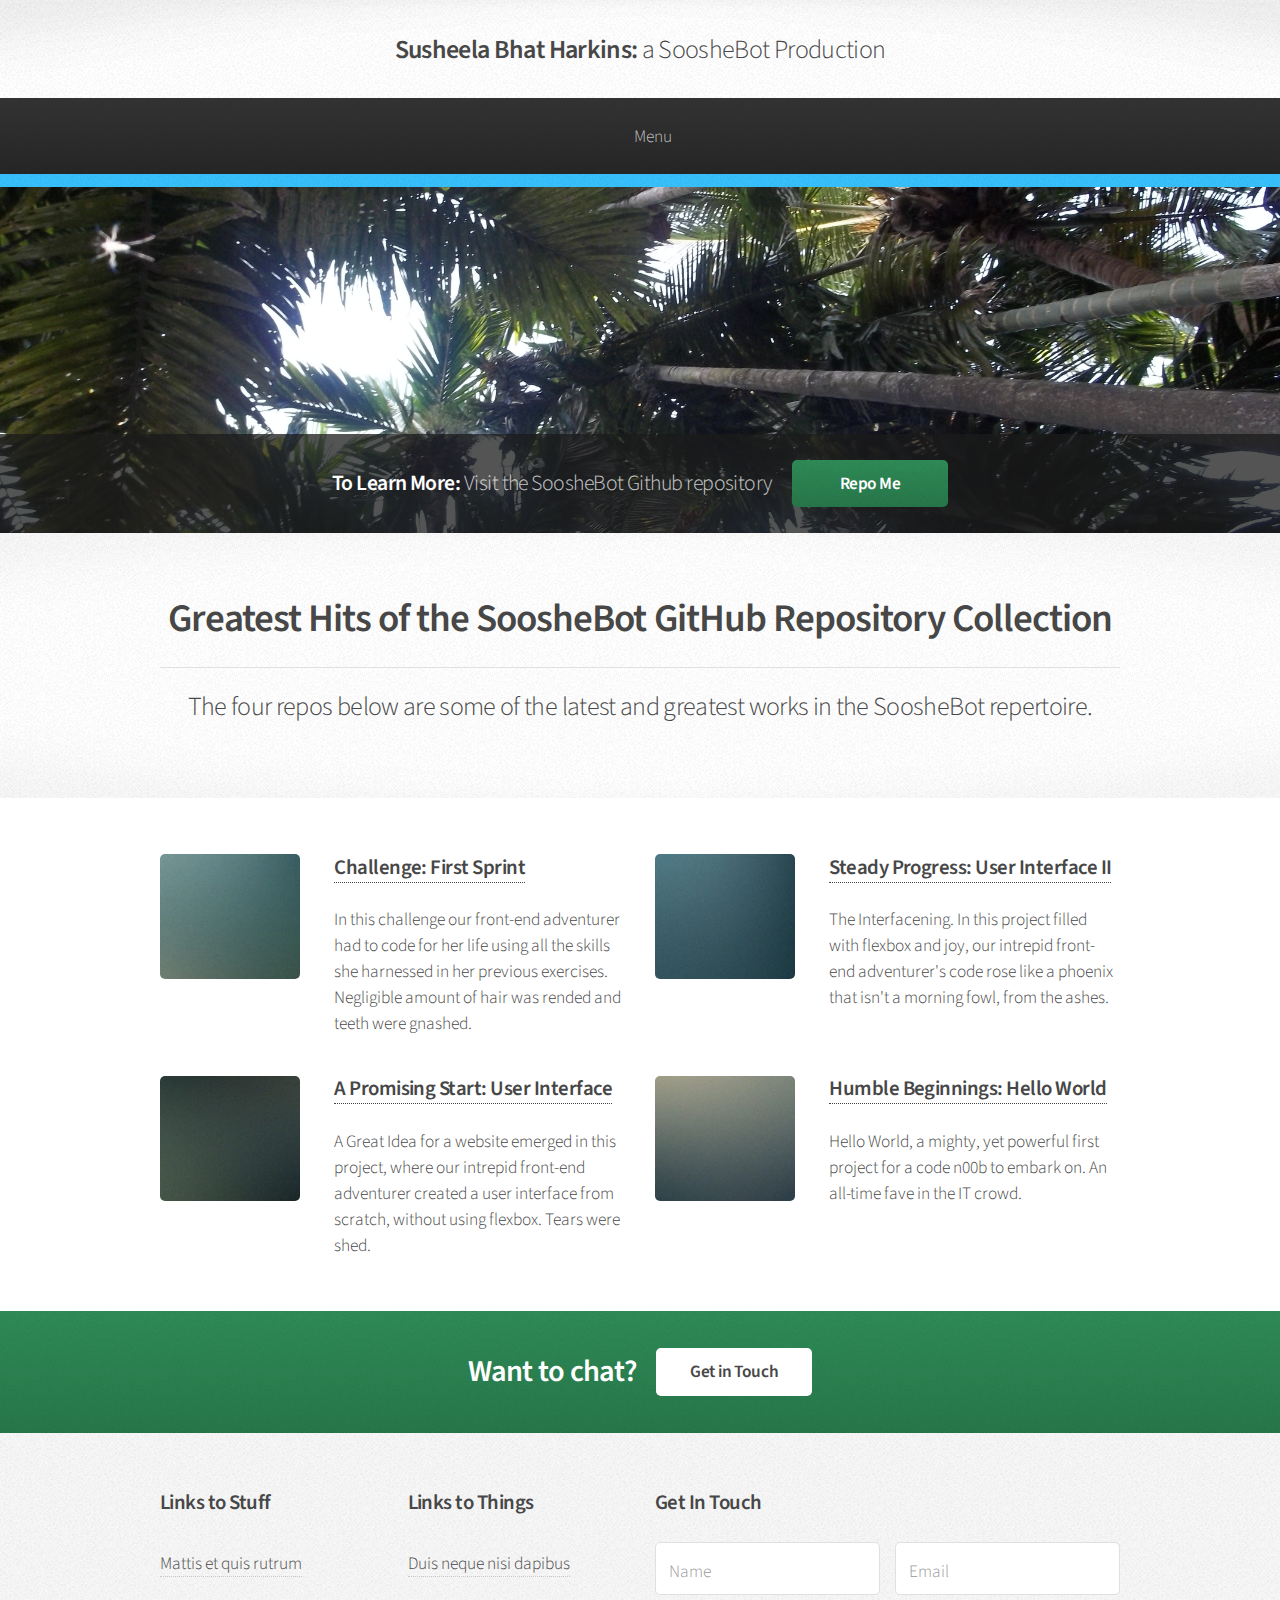
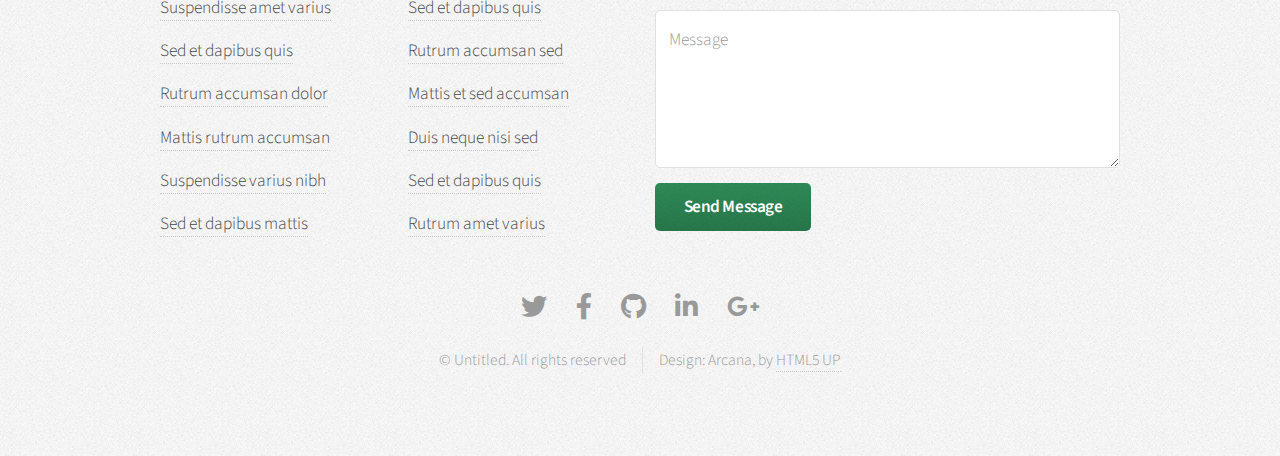
<file: index.html>
<!DOCTYPE HTML>
<!--
	Arcana by HTML5 UP
	html5up.net | @ajlkn
	Free for personal and commercial use under the CCA 3.0 license (html5up.net/license)
-->
<html>
	<head>
		<title>Susheela Bhat Harkins -- Portfolio Website</title>
		<meta charset="utf-8" />
		<meta name="viewport" content="width=device-width, initial-scale=1, user-scalable=no" />
		<link rel="stylesheet" href="assets/css/main.css" />
	</head>
	<body class="is-preload">
		<div id="page-wrapper">

			<!-- Header -->
				<div id="header">

					<!-- Logo -->
						<h1><a href="index.html" id="logo">Susheela Bhat Harkins: <em>a SoosheBot Production</em></a></h1>

					<!-- Nav -->
						<nav id="nav">
							<ul>
								<!-- <li class="current"><a href="index.html">Home</a></li> -->
								<li>
									<a href="#">Menu</a>
									<ul>
										<li><a href="index.html">Home</a></li>
										<li><a href="#">About</a></li>
										<li><a href="contact.html">Get in Touch</a></li>
										<li>
											<a href="#">Portfolio &raquo;</a>
											<ul>
												<li><a href="#">Blog</a></li>
												<li><a href="#">Clips</a></li>
												<li><a href="#">Curriculum Vitae</a></li>
												<li><a href="#">Resume</a></li>
												<li><a href="https://github.com/SoosheBot">GitHub Repos</a></li>
											</ul>
										</li>
										<li><a href="contact.html">Get in Touch</a></li>
									</ul>
								</li>
								<!-- <li><a href="left-sidebar.html">Left Sidebar</a></li>
								<li><a href="right-sidebar.html">Right Sidebar</a></li>
								<li><a href="two-sidebar.html">Two Sidebar</a></li>
								<li><a href="no-sidebar.html">No Sidebar</a></li> -->
							</ul>
						</nav>

				</div>

			<!-- Banner -->
				<section id="banner">
					<header>
						<h2>To Learn More: <em>Visit the SoosheBot Github repository</em></h2>
						<a href="https://github.com/SoosheBot" class="button">Repo Me</a>
					</header>
				</section>

			<!-- Highlights Commented out this Section Because I don't have anything for it-->
				<!-- <section class="wrapper style1">
					<div class="container">
						<div class="row gtr-200">
							<section class="col-4 col-12-narrower">
								<div class="box highlight">
									<i class="icon solid major fa-paper-plane"></i>
									<h3>Contact</h3>
									<p>Duis neque nisi, dapibus sed mattis et quis, nibh. Sed et dapibus nisl amet mattis, sed a rutrum accumsan sed. Suspendisse eu.</p>
								</div>
							</section>
							<section class="col-4 col-12-narrower">
								<div class="box highlight">
									<i class="icon solid major fa-pencil-alt"></i>
									<h3>Blog</h3>
									<p>Duis neque nisi, dapibus sed mattis et quis, nibh. Sed et dapibus nisl amet mattis, sed a rutrum accumsan sed. Suspendisse eu.</p>
								</div>
							</section>
							<section class="col-4 col-12-narrower">
								<div class="box highlight">
									<i class="icon solid major fa-wrench"></i>
									<h3>Sundry</h3>
									<p>Duis neque nisi, dapibus sed mattis et quis, nibh. Sed et dapibus nisl amet mattis, sed a rutrum accumsan sed. Suspendisse eu.</p>
								</div>
							</section>
						</div>
					</div>
				</section> -->

			<!-- Gigantic Heading -->
				<section class="wrapper style2">
					<div class="container">
						<header class="major">
							<h2>Greatest Hits of the SoosheBot GitHub Repository Collection</h2>
							<p>The four repos below are some of the latest and greatest works in the SoosheBot repertoire.</p>
						</header>
					</div>
				</section>

			<!-- Posts -->
				<section class="wrapper style1">
					<div class="container">
						<div class="row">
							<section class="col-6 col-12-narrower">
								<div class="box post">
									<a href="https://github.com/SoosheBot/Sprint-Challenge--User-Interface" class="image left"><img src="images/pic01.jpg" alt="" /></a>
									<div class="inner">
										<h3><a href="https://github.com/SoosheBot/Sprint-Challenge--User-Interface">Challenge: First Sprint</a></h3>
										<p>In this challenge our front-end adventurer had to code for her life using all the skills she harnessed in her previous exercises. Negligible amount of hair was rended and teeth were gnashed.</p>
									</div>
								</div>
							</section>
							<section class="col-6 col-12-narrower">
								<div class="box post">
									<a href="https://github.com/SoosheBot/UI-III-Flexbox" class="image left"><img src="images/pic02.jpg" alt="" /></a>
									<div class="inner">
										<h3><a href="https://github.com/SoosheBot/UI-III-Flexbox">Steady Progress: User Interface II</a></h3>
										<p>The Interfacening. In this project filled with flexbox and joy, our intrepid front-end adventurer's code rose like a phoenix that isn't a morning fowl, from the ashes.</p>
									</div>
								</div>
							</section>
						</div>
						<div class="row">
							<section class="col-6 col-12-narrower">
								<div class="box post">
									<a href="https://github.com/SoosheBot/User-Interface" class="image left"><img src="images/pic03.jpg" alt="" /></a>
									<div class="inner">
										<h3><a href="https://github.com/SoosheBot/User-Interface">A Promising Start: User Interface</a></h3>
										<p>A Great Idea for a website emerged in this project, where our intrepid front-end adventurer created a user interface from scratch, without using flexbox. Tears were shed.</p>
									</div>
								</div>
							</section>
							<section class="col-6 col-12-narrower">
								<div class="box post">
									<a href="https://github.com/SoosheBot/hello-world" class="image left"><img src="images/pic04.jpg" alt="" /></a>
									<div class="inner">
										<h3><a href="https://github.com/SoosheBot/hello-world">Humble Beginnings: Hello World</a></h3>
										<p>Hello World, a mighty, yet powerful first project for a code n00b to embark on. An all-time fave in the IT crowd.</p>
									</div>
								</div>
							</section>
						</div>
					</div>
				</section>

			<!-- CTA -->
				<section id="cta" class="wrapper style3">
					<div class="container">
						<header>
							<h2>Want to chat?</h2>
							<a href="contact.html" class="button">Get in Touch</a>
						</header>
					</div>
				</section>

			<!-- Footer -->
				<div id="footer">
					<div class="container">
						<div class="row">
							<section class="col-3 col-6-narrower col-12-mobilep">
								<h3>Links to Stuff</h3>
								<ul class="links">
									<li><a href="#">Mattis et quis rutrum</a></li>
									<li><a href="#">Suspendisse amet varius</a></li>
									<li><a href="#">Sed et dapibus quis</a></li>
									<li><a href="#">Rutrum accumsan dolor</a></li>
									<li><a href="#">Mattis rutrum accumsan</a></li>
									<li><a href="#">Suspendisse varius nibh</a></li>
									<li><a href="#">Sed et dapibus mattis</a></li>
								</ul>
							</section>
							<section class="col-3 col-6-narrower col-12-mobilep">
								<h3>Links to Things</h3>
								<ul class="links">
									<li><a href="#">Duis neque nisi dapibus</a></li>
									<li><a href="#">Sed et dapibus quis</a></li>
									<li><a href="#">Rutrum accumsan sed</a></li>
									<li><a href="#">Mattis et sed accumsan</a></li>
									<li><a href="#">Duis neque nisi sed</a></li>
									<li><a href="#">Sed et dapibus quis</a></li>
									<li><a href="#">Rutrum amet varius</a></li>
								</ul>
							</section>
							<section class="col-6 col-12-narrower">
								<h3>Get In Touch</h3>
								<form>
									<div class="row gtr-50">
										<div class="col-6 col-12-mobilep">
											<input type="text" name="name" id="name" placeholder="Name" />
										</div>
										<div class="col-6 col-12-mobilep">
											<input type="email" name="email" id="email" placeholder="Email" />
										</div>
										<div class="col-12">
											<textarea name="message" id="message" placeholder="Message" rows="5"></textarea>
										</div>
										<div class="col-12">
											<ul class="actions">
												<li><input type="submit" class="button alt" value="Send Message" /></li>
											</ul>
										</div>
									</div>
								</form>
							</section>
						</div>
					</div>

					<!-- Icons -->
						<ul class="icons">
							<li><a href="#" class="icon brands fa-twitter"><span class="label">Twitter</span></a></li>
							<li><a href="#" class="icon brands fa-facebook-f"><span class="label">Facebook</span></a></li>
							<li><a href="#" class="icon brands fa-github"><span class="label">GitHub</span></a></li>
							<li><a href="#" class="icon brands fa-linkedin-in"><span class="label">LinkedIn</span></a></li>
							<li><a href="#" class="icon brands fa-google-plus-g"><span class="label">Google+</span></a></li>
						</ul>

					<!-- Copyright -->
						<div class="copyright">
							<ul class="menu">
								<li>&copy; Untitled. All rights reserved</li><li>Design: Arcana, by <a href="http://html5up.net">HTML5 UP</a></li>
							</ul>
						</div>

				</div>

		</div>

		<!-- Scripts -->
			<script src="assets/js/jquery.min.js"></script>
			<script src="assets/js/jquery.dropotron.min.js"></script>
			<script src="assets/js/browser.min.js"></script>
			<script src="assets/js/breakpoints.min.js"></script>
			<script src="assets/js/util.js"></script>
			<script src="assets/js/main.js"></script>

	</body>
</html>
</file>
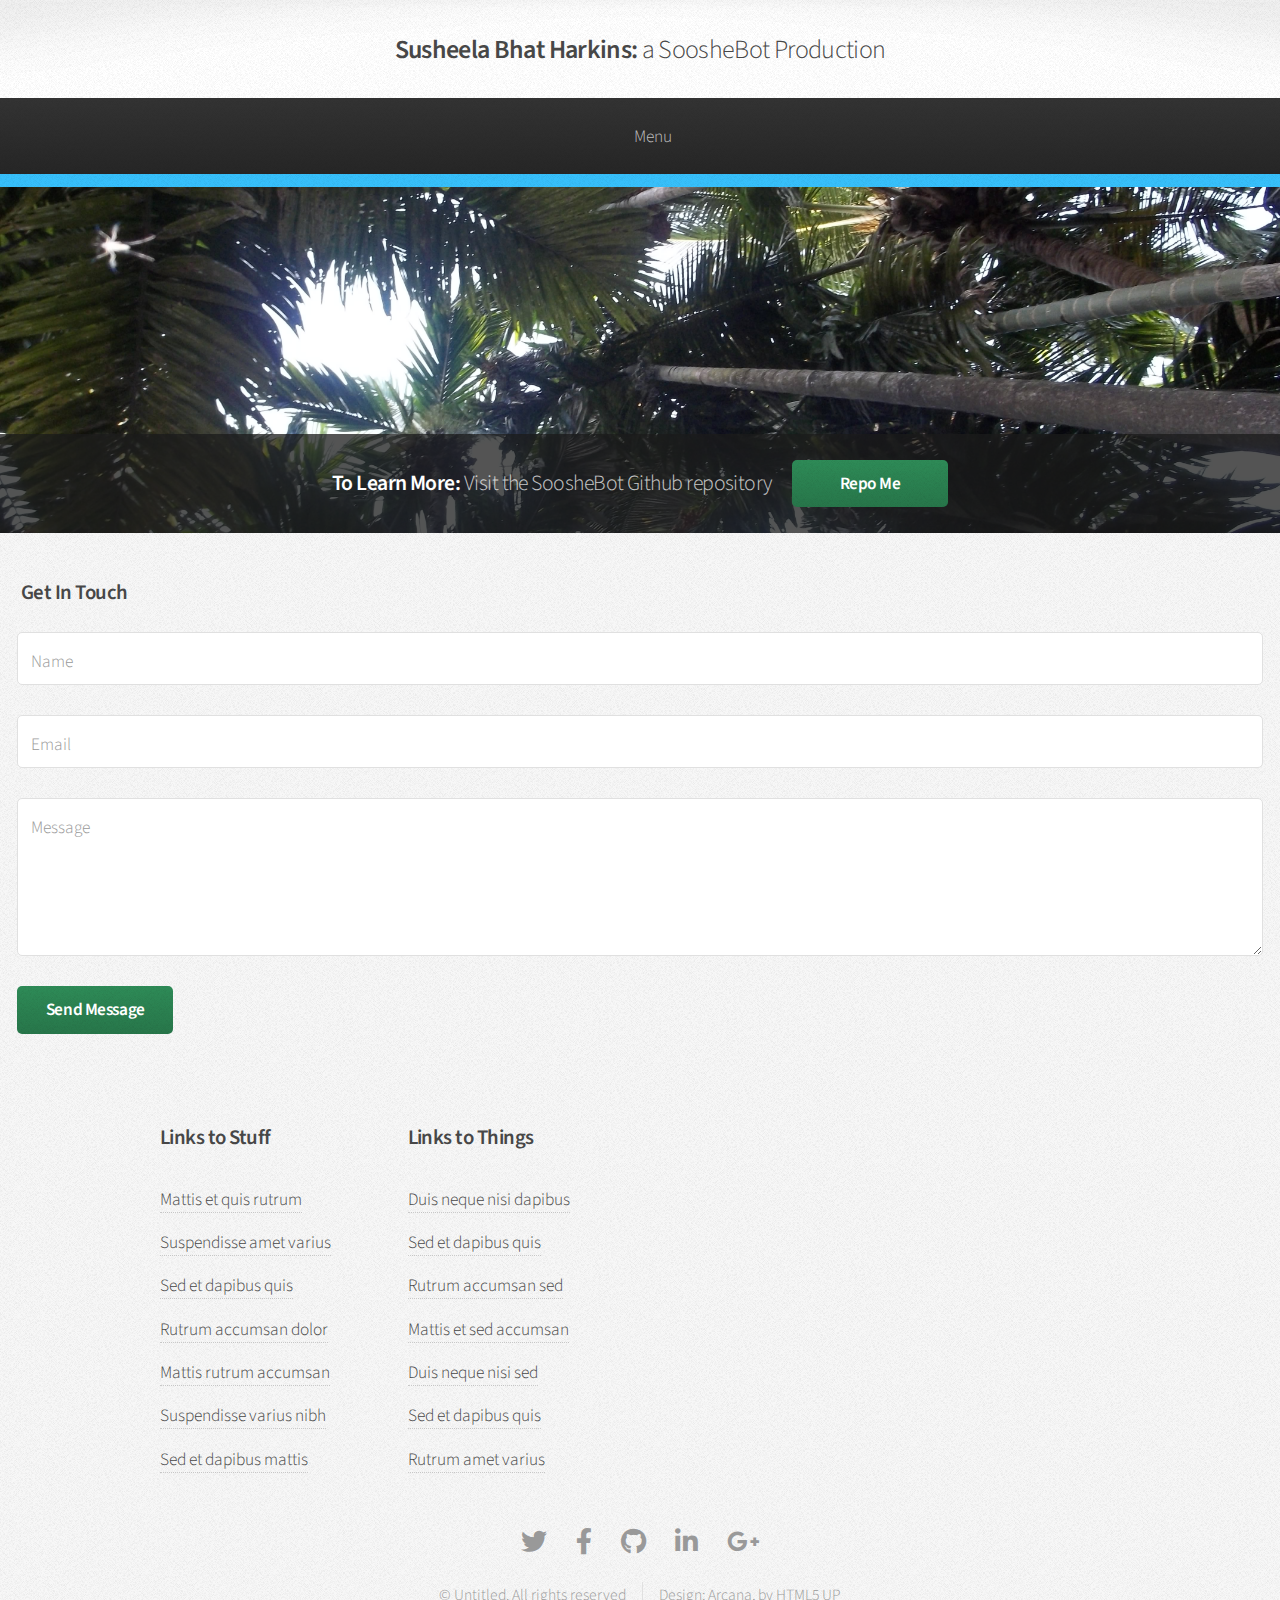
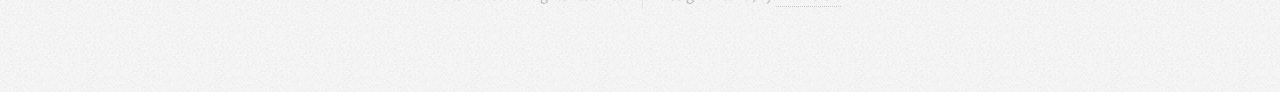
<file: contact.html>
<!DOCTYPE HTML>
<!--
	Arcana by HTML5 UP
	html5up.net | @ajlkn
	Free for personal and commercial use under the CCA 3.0 license (html5up.net/license)
-->
<html>
	<head>
		<title>Susheela Bhat Harkins -- Portfolio Website</title>
		<meta charset="utf-8" />
		<meta name="viewport" content="width=device-width, initial-scale=1, user-scalable=no" />
		<link rel="stylesheet" href="assets/css/main.css" />
	</head>
	<body class="is-preload">
		<div id="page-wrapper">

			<!-- Header -->
				<div id="header">

					<!-- Logo -->
						<h1><a href="index.html" id="logo">Susheela Bhat Harkins: <em>a SoosheBot Production</em></a></h1>

					<!-- Nav -->
						<nav id="nav">
							<ul>
								<!-- <li class="current"><a href="index.html">Home</a></li> -->
								<li>
									<a href="#">Menu</a>
									<ul>
										<li><a href="index.html">Home</a></li>
										<li><a href="#">About</a></li>
										<li><a href="contact.html">Get in Touch</a></li>
										<li>
											<a href="#">Portfolio &raquo;</a>
											<ul>
												<li><a href="#">Blog</a></li>
												<li><a href="#">Clips</a></li>
												<li><a href="#">Curriculum Vitae</a></li>
												<li><a href="#">Resume</a></li>
												<li><a href="https://github.com/SoosheBot">GitHub Repos</a></li>
											</ul>
										</li>
										<li><a href="contact.html">Get in Touch</a></li>
									</ul>
								</li>
								<!-- <li><a href="left-sidebar.html">Left Sidebar</a></li>
								<li><a href="right-sidebar.html">Right Sidebar</a></li>
								<li><a href="two-sidebar.html">Two Sidebar</a></li>
								<li><a href="no-sidebar.html">No Sidebar</a></li> -->
							</ul>
						</nav>

				</div>

			<!-- Banner -->
				<section id="banner">
					<header>
						<h2>To Learn More: <em>Visit the SoosheBot Github repository</em></h2>
						<a href="https://github.com/SoosheBot" class="button">Repo Me</a>
					</header>
                </section>


                <section class="contact">
                        <h3>Get In Touch</h3>
                        <form>
                            <div class="row">
                                <div class="col-6 col-12">
                                    <input type="text" name="name" id="name" placeholder="Name" />
                                </div>
                                <div class="col-6 col-12">
                                    <input type="email" name="email" id="email" placeholder="Email" />
                                </div>
                                <div class="col-12">
                                    <textarea name="message" id="message" placeholder="Message" rows="5"></textarea>
                                </div>
                                <div class="col-12">
                                    <ul class="actions">
                                        <li><input type="submit" class="button alt" value="Send Message" /></li>
                                    </ul>
                                </div>
                            </div>
                        </form>
                    </section>
        

        			<!-- Footer -->
				<div id="footer">
                        <div class="container">
                            <div class="row">
                                <section class="col-3 col-6-narrower col-12-mobilep">
                                    <h3>Links to Stuff</h3>
                                    <ul class="links">
                                        <li><a href="#">Mattis et quis rutrum</a></li>
                                        <li><a href="#">Suspendisse amet varius</a></li>
                                        <li><a href="#">Sed et dapibus quis</a></li>
                                        <li><a href="#">Rutrum accumsan dolor</a></li>
                                        <li><a href="#">Mattis rutrum accumsan</a></li>
                                        <li><a href="#">Suspendisse varius nibh</a></li>
                                        <li><a href="#">Sed et dapibus mattis</a></li>
                                    </ul>
                                </section>
                                <section class="col-3 col-6-narrower col-12-mobilep">
                                    <h3>Links to Things</h3>
                                    <ul class="links">
                                        <li><a href="#">Duis neque nisi dapibus</a></li>
                                        <li><a href="#">Sed et dapibus quis</a></li>
                                        <li><a href="#">Rutrum accumsan sed</a></li>
                                        <li><a href="#">Mattis et sed accumsan</a></li>
                                        <li><a href="#">Duis neque nisi sed</a></li>
                                        <li><a href="#">Sed et dapibus quis</a></li>
                                        <li><a href="#">Rutrum amet varius</a></li>
                                    </ul>
                                </section>
                            </div>
                        </div>
    
                        <!-- Icons -->
                            <ul class="icons">
                                <li><a href="#" class="icon brands fa-twitter"><span class="label">Twitter</span></a></li>
                                <li><a href="#" class="icon brands fa-facebook-f"><span class="label">Facebook</span></a></li>
                                <li><a href="#" class="icon brands fa-github"><span class="label">GitHub</span></a></li>
                                <li><a href="#" class="icon brands fa-linkedin-in"><span class="label">LinkedIn</span></a></li>
                                <li><a href="#" class="icon brands fa-google-plus-g"><span class="label">Google+</span></a></li>
                            </ul>
    
                        <!-- Copyright -->
                            <div class="copyright">
                                <ul class="menu">
                                    <li>&copy; Untitled. All rights reserved</li><li>Design: Arcana, by <a href="http://html5up.net">HTML5 UP</a></li>
                                </ul>
                            </div>
    
                    </div>
    
            </div>
    
            <!-- Scripts -->
                <script src="assets/js/jquery.min.js"></script>
                <script src="assets/js/jquery.dropotron.min.js"></script>
                <script src="assets/js/browser.min.js"></script>
                <script src="assets/js/breakpoints.min.js"></script>
                <script src="assets/js/util.js"></script>
                <script src="assets/js/main.js"></script>
    
        </body>
    </html>
    </body>
</html>
</file>
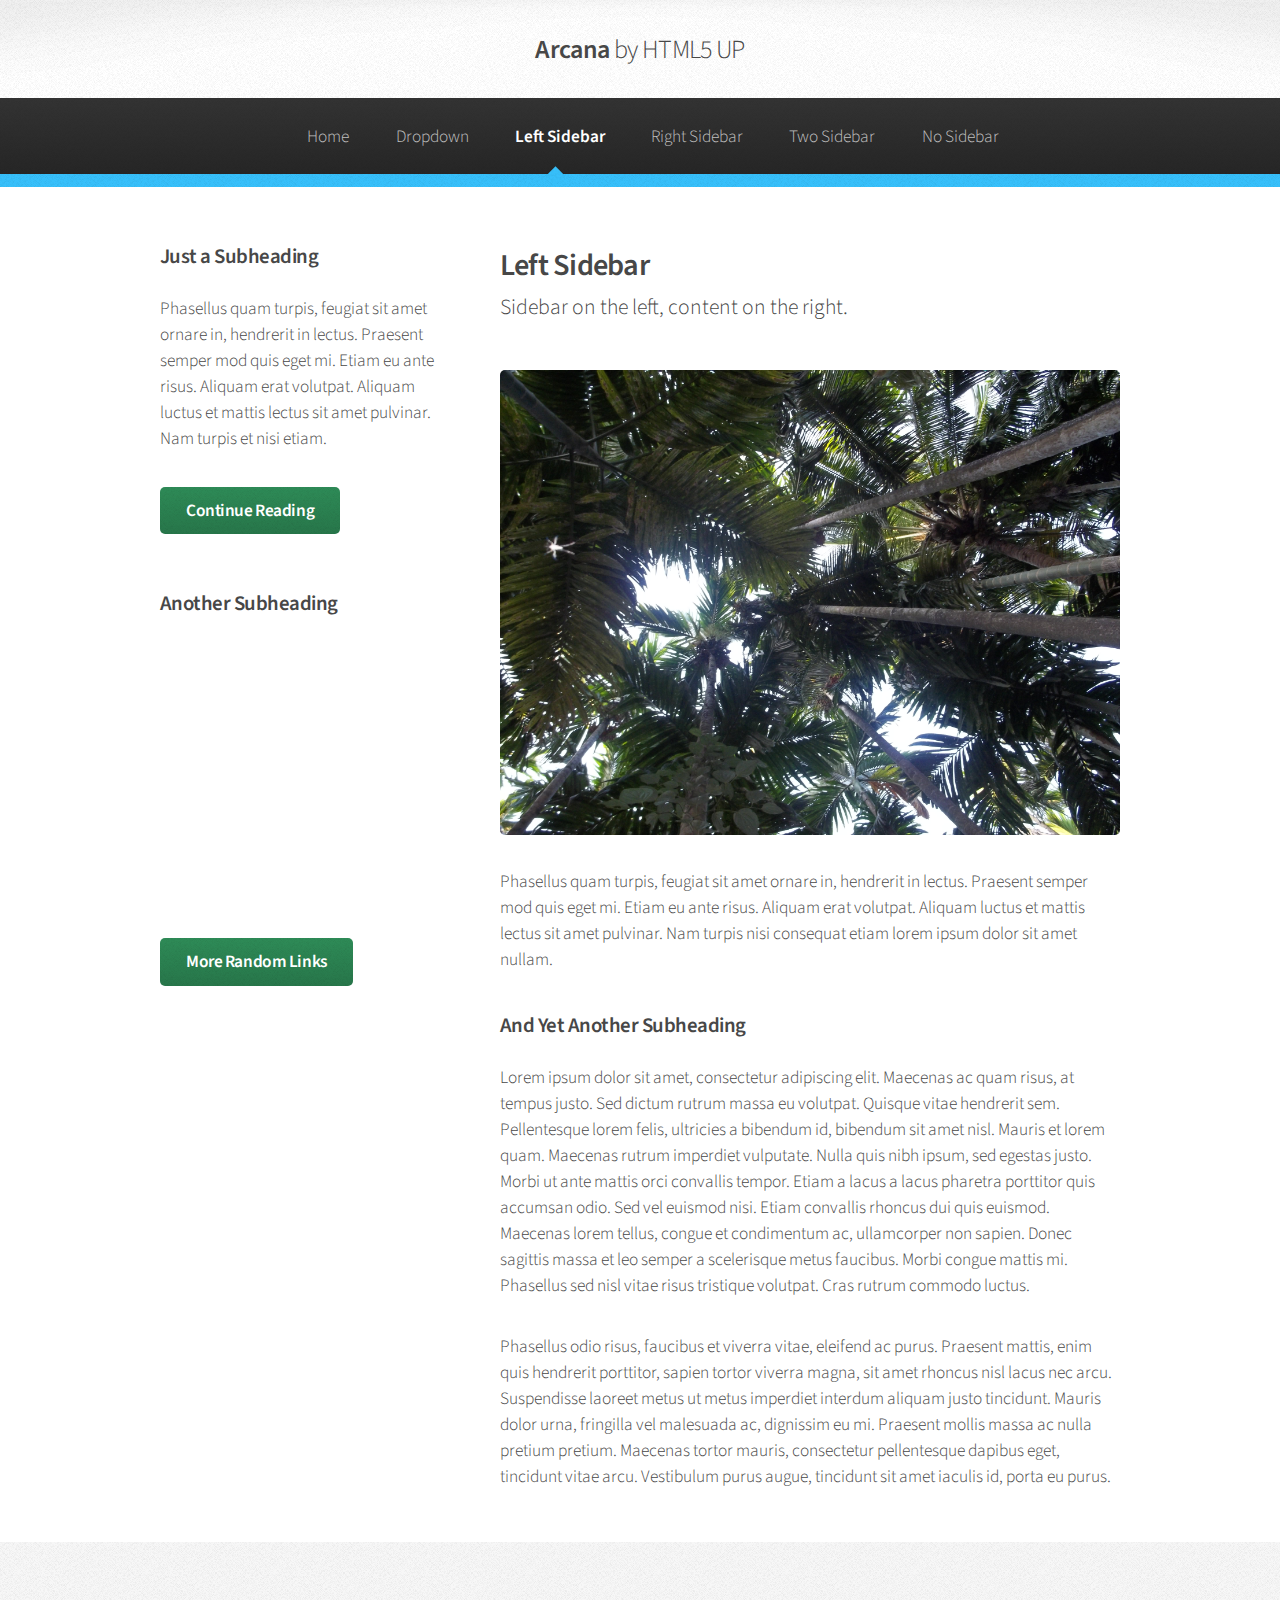
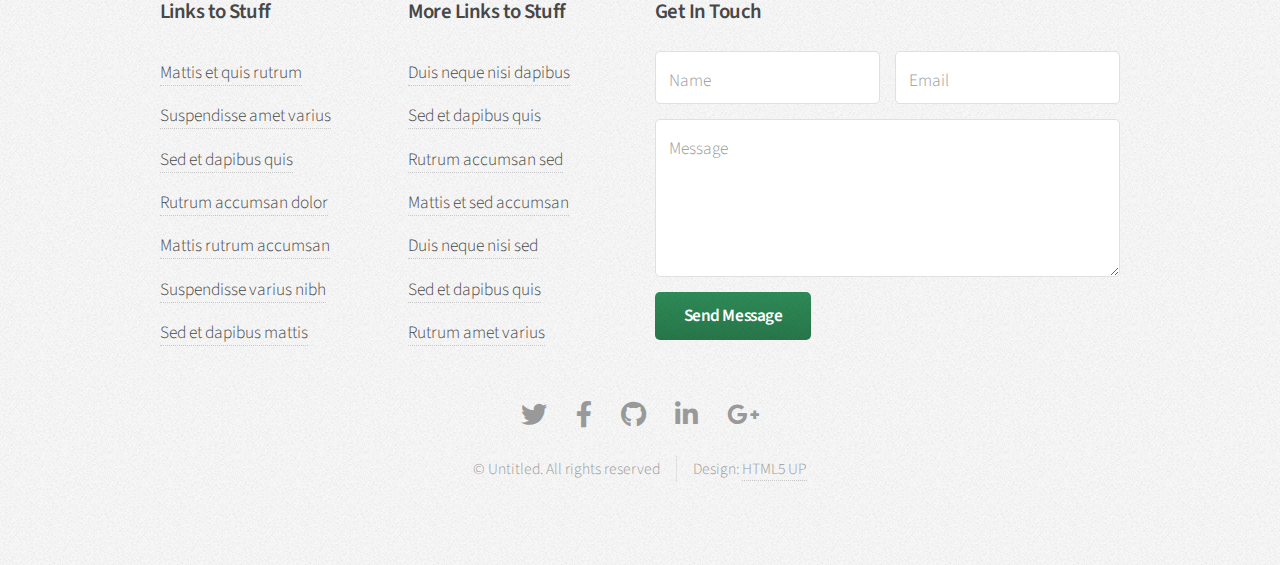
<file: left-sidebar.html>
<!DOCTYPE HTML>
<!--
	Arcana by HTML5 UP
	html5up.net | @ajlkn
	Free for personal and commercial use under the CCA 3.0 license (html5up.net/license)
-->
<html>
	<head>
		<title>Left Sidebar - Arcana by HTML5 UP</title>
		<meta charset="utf-8" />
		<meta name="viewport" content="width=device-width, initial-scale=1, user-scalable=no" />
		<link rel="stylesheet" href="assets/css/main.css" />
	</head>
	<body class="is-preload">
		<div id="page-wrapper">

			<!-- Header -->
				<div id="header">

					<!-- Logo -->
						<h1><a href="index.html" id="logo">Arcana <em>by HTML5 UP</em></a></h1>

					<!-- Nav -->
						<nav id="nav">
							<ul>
								<li><a href="index.html">Home</a></li>
								<li>
									<a href="#">Dropdown</a>
									<ul>
										<li><a href="#">Lorem dolor</a></li>
										<li><a href="#">Magna phasellus</a></li>
										<li><a href="#">Etiam sed tempus</a></li>
										<li>
											<a href="#">Submenu</a>
											<ul>
												<li><a href="#">Lorem dolor</a></li>
												<li><a href="#">Phasellus magna</a></li>
												<li><a href="#">Magna phasellus</a></li>
												<li><a href="#">Etiam nisl</a></li>
												<li><a href="#">Veroeros feugiat</a></li>
											</ul>
										</li>
										<li><a href="#">Veroeros feugiat</a></li>
									</ul>
								</li>
								<li class="current"><a href="left-sidebar.html">Left Sidebar</a></li>
								<li><a href="right-sidebar.html">Right Sidebar</a></li>
								<li><a href="two-sidebar.html">Two Sidebar</a></li>
								<li><a href="no-sidebar.html">No Sidebar</a></li>
							</ul>
						</nav>

				</div>

			<!-- Main -->
				<section class="wrapper style1">
					<div class="container">
						<div class="row gtr-200">
							<div class="col-4 col-12-narrower">
								<div id="sidebar">

									<!-- Sidebar -->

										<section>
											<h3>Just a Subheading</h3>
											<p>Phasellus quam turpis, feugiat sit amet ornare in, hendrerit in lectus.
											Praesent semper mod quis eget mi. Etiam eu ante risus. Aliquam erat volutpat.
											Aliquam luctus et mattis lectus sit amet pulvinar. Nam turpis et nisi etiam.</p>
											<footer>
												<a href="#" class="button">Continue Reading</a>
											</footer>
										</section>

										<section>
											<h3>Another Subheading</h3>
											<ul class="links">
												<li><a href="#">Amet turpis, feugiat et sit amet</a></li>
												<li><a href="#">Ornare in hendrerit in lectus</a></li>
												<li><a href="#">Semper mod quis eget mi dolore</a></li>
												<li><a href="#">Consequat etiam lorem phasellus</a></li>
												<li><a href="#">Amet turpis, feugiat et sit amet</a></li>
												<li><a href="#">Semper mod quisturpis nisi</a></li>
											</ul>
											<footer>
												<a href="#" class="button">More Random Links</a>
											</footer>
										</section>

								</div>
							</div>
							<div class="col-8  col-12-narrower imp-narrower">
								<div id="content">

									<!-- Content -->

										<article>
											<header>
												<h2>Left Sidebar</h2>
												<p>Sidebar on the left, content on the right.</p>
											</header>

											<span class="image featured"><img src="images/banner.jpg" alt="" /></span>

											<p>Phasellus quam turpis, feugiat sit amet ornare in, hendrerit in lectus.
											Praesent semper mod quis eget mi. Etiam eu ante risus. Aliquam erat volutpat.
											Aliquam luctus et mattis lectus sit amet pulvinar. Nam turpis nisi
											consequat etiam lorem ipsum dolor sit amet nullam.</p>

											<h3>And Yet Another Subheading</h3>
											<p>Lorem ipsum dolor sit amet, consectetur adipiscing elit. Maecenas ac quam risus, at tempus
											justo. Sed dictum rutrum massa eu volutpat. Quisque vitae hendrerit sem. Pellentesque lorem felis,
											ultricies a bibendum id, bibendum sit amet nisl. Mauris et lorem quam. Maecenas rutrum imperdiet
											vulputate. Nulla quis nibh ipsum, sed egestas justo. Morbi ut ante mattis orci convallis tempor.
											Etiam a lacus a lacus pharetra porttitor quis accumsan odio. Sed vel euismod nisi. Etiam convallis
											rhoncus dui quis euismod. Maecenas lorem tellus, congue et condimentum ac, ullamcorper non sapien.
											Donec sagittis massa et leo semper a scelerisque metus faucibus. Morbi congue mattis mi.
											Phasellus sed nisl vitae risus tristique volutpat. Cras rutrum commodo luctus.</p>

											<p>Phasellus odio risus, faucibus et viverra vitae, eleifend ac purus. Praesent mattis, enim
											quis hendrerit porttitor, sapien tortor viverra magna, sit amet rhoncus nisl lacus nec arcu.
											Suspendisse laoreet metus ut metus imperdiet interdum aliquam justo tincidunt. Mauris dolor urna,
											fringilla vel malesuada ac, dignissim eu mi. Praesent mollis massa ac nulla pretium pretium.
											Maecenas tortor mauris, consectetur pellentesque dapibus eget, tincidunt vitae arcu.
											Vestibulum purus augue, tincidunt sit amet iaculis id, porta eu purus.</p>
										</article>

								</div>
							</div>
						</div>
					</div>
				</section>

			<!-- Footer -->
				<div id="footer">
					<div class="container">
						<div class="row">
							<section class="col-3 col-6-narrower col-12-mobilep">
								<h3>Links to Stuff</h3>
								<ul class="links">
									<li><a href="#">Mattis et quis rutrum</a></li>
									<li><a href="#">Suspendisse amet varius</a></li>
									<li><a href="#">Sed et dapibus quis</a></li>
									<li><a href="#">Rutrum accumsan dolor</a></li>
									<li><a href="#">Mattis rutrum accumsan</a></li>
									<li><a href="#">Suspendisse varius nibh</a></li>
									<li><a href="#">Sed et dapibus mattis</a></li>
								</ul>
							</section>
							<section class="col-3 col-6-narrower col-12-mobilep">
								<h3>More Links to Stuff</h3>
								<ul class="links">
									<li><a href="#">Duis neque nisi dapibus</a></li>
									<li><a href="#">Sed et dapibus quis</a></li>
									<li><a href="#">Rutrum accumsan sed</a></li>
									<li><a href="#">Mattis et sed accumsan</a></li>
									<li><a href="#">Duis neque nisi sed</a></li>
									<li><a href="#">Sed et dapibus quis</a></li>
									<li><a href="#">Rutrum amet varius</a></li>
								</ul>
							</section>
							<section class="col-6 col-12-narrower">
								<h3>Get In Touch</h3>
								<form>
									<div class="row gtr-50">
										<div class="col-6 col-12-mobilep">
											<input type="text" name="name" id="name" placeholder="Name" />
										</div>
										<div class="col-6 col-12-mobilep">
											<input type="email" name="email" id="email" placeholder="Email" />
										</div>
										<div class="col-12">
											<textarea name="message" id="message" placeholder="Message" rows="5"></textarea>
										</div>
										<div class="col-12">
											<ul class="actions">
												<li><input type="submit" class="button alt" value="Send Message" /></li>
											</ul>
										</div>
									</div>
								</form>
							</section>
						</div>
					</div>

					<!-- Icons -->
						<ul class="icons">
							<li><a href="#" class="icon brands fa-twitter"><span class="label">Twitter</span></a></li>
							<li><a href="#" class="icon brands fa-facebook-f"><span class="label">Facebook</span></a></li>
							<li><a href="#" class="icon brands fa-github"><span class="label">GitHub</span></a></li>
							<li><a href="#" class="icon brands fa-linkedin-in"><span class="label">LinkedIn</span></a></li>
							<li><a href="#" class="icon brands fa-google-plus-g"><span class="label">Google+</span></a></li>
						</ul>

					<!-- Copyright -->
						<div class="copyright">
							<ul class="menu">
								<li>&copy; Untitled. All rights reserved</li><li>Design: <a href="http://html5up.net">HTML5 UP</a></li>
							</ul>
						</div>

				</div>

		</div>

		<!-- Scripts -->
			<script src="assets/js/jquery.min.js"></script>
			<script src="assets/js/jquery.dropotron.min.js"></script>
			<script src="assets/js/browser.min.js"></script>
			<script src="assets/js/breakpoints.min.js"></script>
			<script src="assets/js/util.js"></script>
			<script src="assets/js/main.js"></script>

	</body>
</html>
</file>
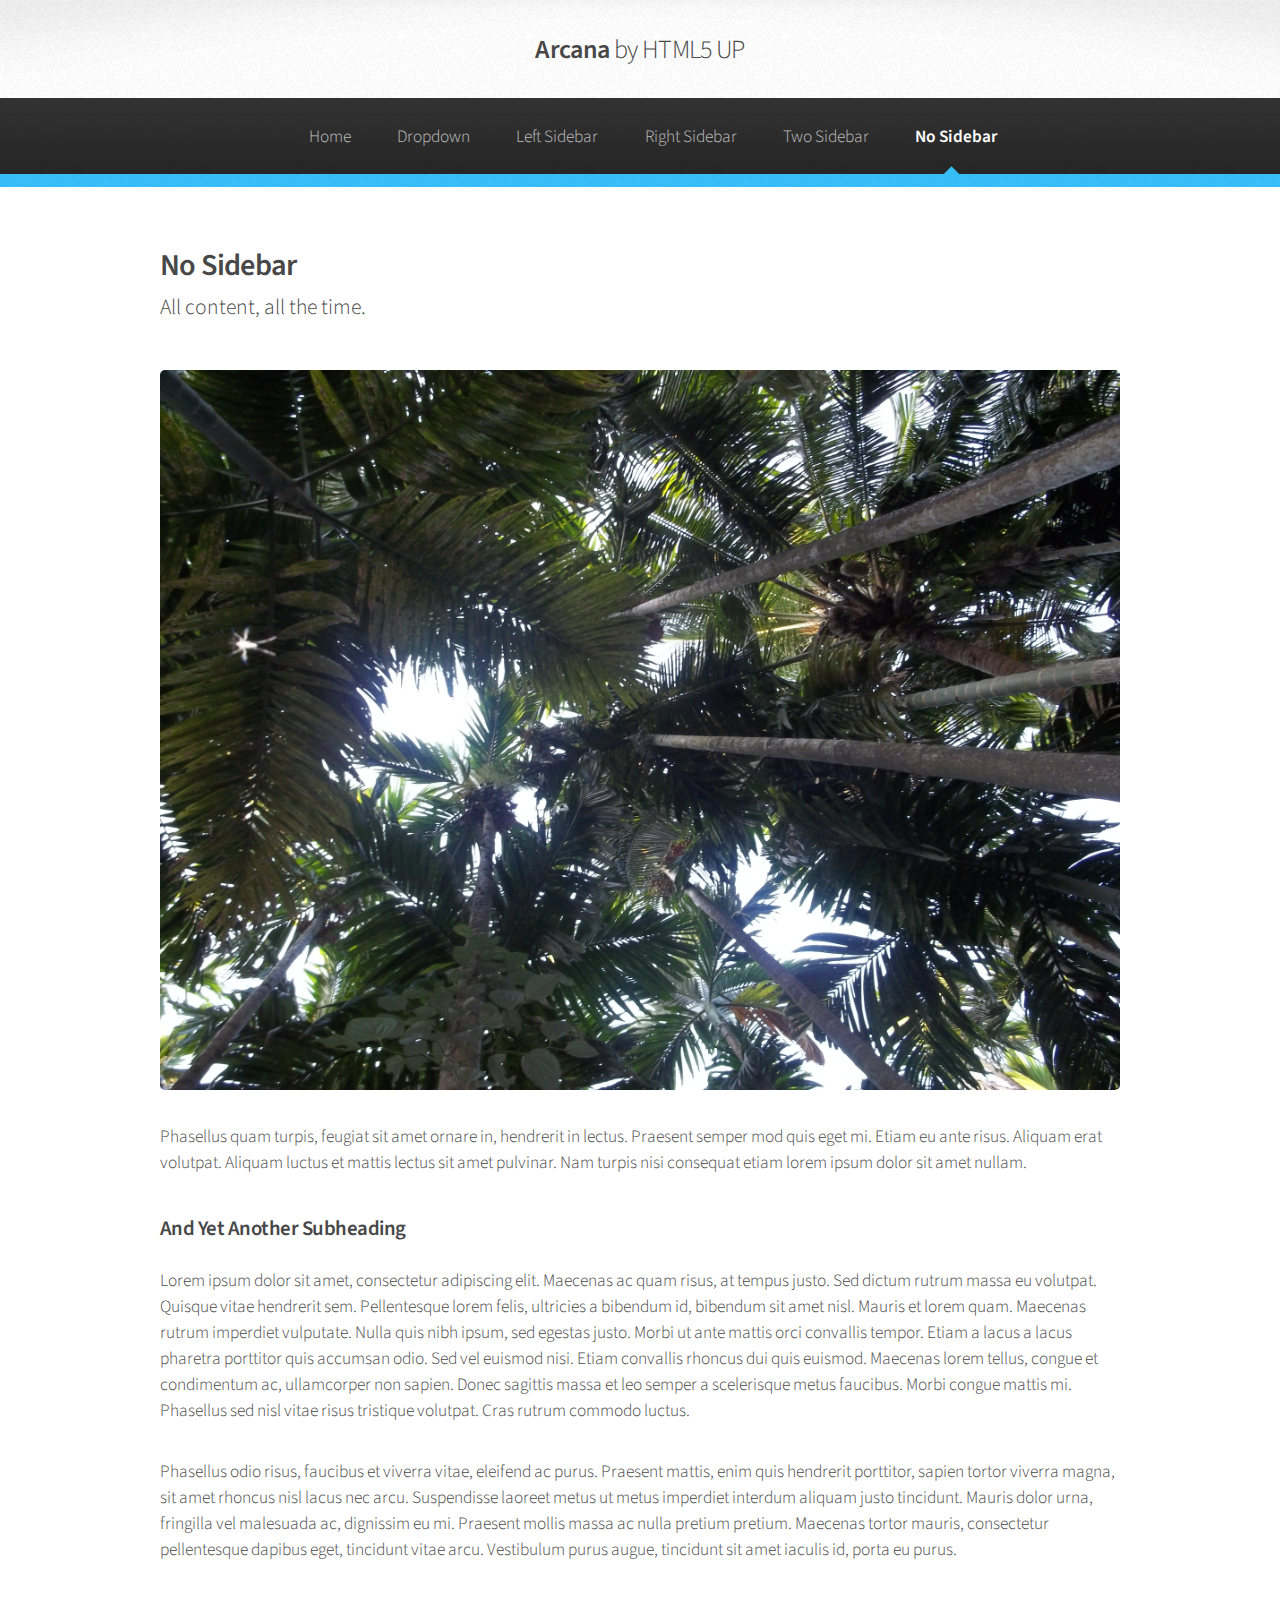
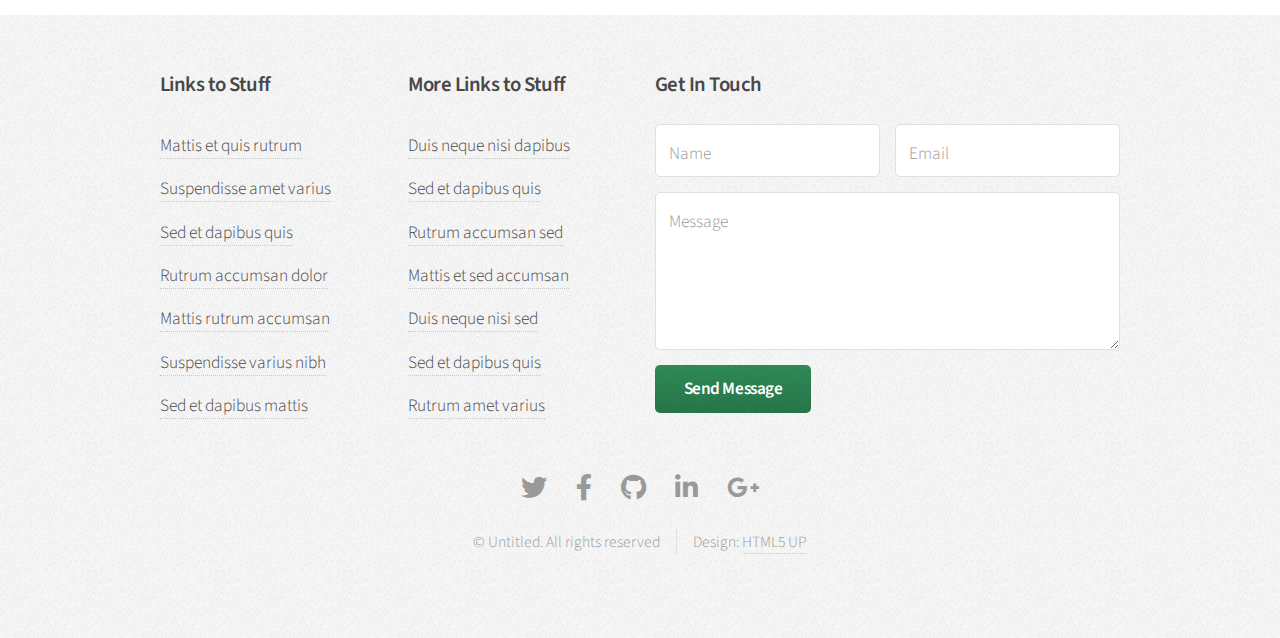
<file: no-sidebar.html>
<!DOCTYPE HTML>
<!--
	Arcana by HTML5 UP
	html5up.net | @ajlkn
	Free for personal and commercial use under the CCA 3.0 license (html5up.net/license)
-->
<html>
	<head>
		<title>No Sidebar - Arcana by HTML5 UP</title>
		<meta charset="utf-8" />
		<meta name="viewport" content="width=device-width, initial-scale=1, user-scalable=no" />
		<link rel="stylesheet" href="assets/css/main.css" />
	</head>
	<body class="is-preload">
		<div id="page-wrapper">

			<!-- Header -->
				<div id="header">

					<!-- Logo -->
						<h1><a href="index.html" id="logo">Arcana <em>by HTML5 UP</em></a></h1>

					<!-- Nav -->
						<nav id="nav">
							<ul>
								<li><a href="index.html">Home</a></li>
								<li>
									<a href="#">Dropdown</a>
									<ul>
										<li><a href="#">Lorem dolor</a></li>
										<li><a href="#">Magna phasellus</a></li>
										<li><a href="#">Etiam sed tempus</a></li>
										<li>
											<a href="#">Submenu</a>
											<ul>
												<li><a href="#">Lorem dolor</a></li>
												<li><a href="#">Phasellus magna</a></li>
												<li><a href="#">Magna phasellus</a></li>
												<li><a href="#">Etiam nisl</a></li>
												<li><a href="#">Veroeros feugiat</a></li>
											</ul>
										</li>
										<li><a href="#">Veroeros feugiat</a></li>
									</ul>
								</li>
								<li><a href="left-sidebar.html">Left Sidebar</a></li>
								<li><a href="right-sidebar.html">Right Sidebar</a></li>
								<li><a href="two-sidebar.html">Two Sidebar</a></li>
								<li class="current"><a href="no-sidebar.html">No Sidebar</a></li>
							</ul>
						</nav>

				</div>

			<!-- Main -->
				<section class="wrapper style1">
					<div class="container">
						<div id="content">

							<!-- Content -->

								<article>
									<header>
										<h2>No Sidebar</h2>
										<p>All content, all the time.</p>
									</header>

									<span class="image featured"><img src="images/banner.jpg" alt="" /></span>

									<p>Phasellus quam turpis, feugiat sit amet ornare in, hendrerit in lectus.
									Praesent semper mod quis eget mi. Etiam eu ante risus. Aliquam erat volutpat.
									Aliquam luctus et mattis lectus sit amet pulvinar. Nam turpis nisi
									consequat etiam lorem ipsum dolor sit amet nullam.</p>

									<h3>And Yet Another Subheading</h3>
									<p>Lorem ipsum dolor sit amet, consectetur adipiscing elit. Maecenas ac quam risus, at tempus
									justo. Sed dictum rutrum massa eu volutpat. Quisque vitae hendrerit sem. Pellentesque lorem felis,
									ultricies a bibendum id, bibendum sit amet nisl. Mauris et lorem quam. Maecenas rutrum imperdiet
									vulputate. Nulla quis nibh ipsum, sed egestas justo. Morbi ut ante mattis orci convallis tempor.
									Etiam a lacus a lacus pharetra porttitor quis accumsan odio. Sed vel euismod nisi. Etiam convallis
									rhoncus dui quis euismod. Maecenas lorem tellus, congue et condimentum ac, ullamcorper non sapien.
									Donec sagittis massa et leo semper a scelerisque metus faucibus. Morbi congue mattis mi.
									Phasellus sed nisl vitae risus tristique volutpat. Cras rutrum commodo luctus.</p>

									<p>Phasellus odio risus, faucibus et viverra vitae, eleifend ac purus. Praesent mattis, enim
									quis hendrerit porttitor, sapien tortor viverra magna, sit amet rhoncus nisl lacus nec arcu.
									Suspendisse laoreet metus ut metus imperdiet interdum aliquam justo tincidunt. Mauris dolor urna,
									fringilla vel malesuada ac, dignissim eu mi. Praesent mollis massa ac nulla pretium pretium.
									Maecenas tortor mauris, consectetur pellentesque dapibus eget, tincidunt vitae arcu.
									Vestibulum purus augue, tincidunt sit amet iaculis id, porta eu purus.</p>
								</article>

						</div>
					</div>
				</section>

			<!-- Footer -->
				<div id="footer">
					<div class="container">
						<div class="row">
							<section class="col-3 col-6-narrower col-12-mobilep">
								<h3>Links to Stuff</h3>
								<ul class="links">
									<li><a href="#">Mattis et quis rutrum</a></li>
									<li><a href="#">Suspendisse amet varius</a></li>
									<li><a href="#">Sed et dapibus quis</a></li>
									<li><a href="#">Rutrum accumsan dolor</a></li>
									<li><a href="#">Mattis rutrum accumsan</a></li>
									<li><a href="#">Suspendisse varius nibh</a></li>
									<li><a href="#">Sed et dapibus mattis</a></li>
								</ul>
							</section>
							<section class="col-3 col-6-narrower col-12-mobilep">
								<h3>More Links to Stuff</h3>
								<ul class="links">
									<li><a href="#">Duis neque nisi dapibus</a></li>
									<li><a href="#">Sed et dapibus quis</a></li>
									<li><a href="#">Rutrum accumsan sed</a></li>
									<li><a href="#">Mattis et sed accumsan</a></li>
									<li><a href="#">Duis neque nisi sed</a></li>
									<li><a href="#">Sed et dapibus quis</a></li>
									<li><a href="#">Rutrum amet varius</a></li>
								</ul>
							</section>
							<section class="col-6 col-12-narrower">
								<h3>Get In Touch</h3>
								<form>
									<div class="row gtr-50">
										<div class="col-6 col-12-mobilep">
											<input type="text" name="name" id="name" placeholder="Name" />
										</div>
										<div class="col-6 col-12-mobilep">
											<input type="email" name="email" id="email" placeholder="Email" />
										</div>
										<div class="col-12">
											<textarea name="message" id="message" placeholder="Message" rows="5"></textarea>
										</div>
										<div class="col-12">
											<ul class="actions">
												<li><input type="submit" class="button alt" value="Send Message" /></li>
											</ul>
										</div>
									</div>
								</form>
							</section>
						</div>
					</div>

					<!-- Icons -->
						<ul class="icons">
							<li><a href="#" class="icon brands fa-twitter"><span class="label">Twitter</span></a></li>
							<li><a href="#" class="icon brands fa-facebook-f"><span class="label">Facebook</span></a></li>
							<li><a href="#" class="icon brands fa-github"><span class="label">GitHub</span></a></li>
							<li><a href="#" class="icon brands fa-linkedin-in"><span class="label">LinkedIn</span></a></li>
							<li><a href="#" class="icon brands fa-google-plus-g"><span class="label">Google+</span></a></li>
						</ul>

					<!-- Copyright -->
						<div class="copyright">
							<ul class="menu">
								<li>&copy; Untitled. All rights reserved</li><li>Design: <a href="http://html5up.net">HTML5 UP</a></li>
							</ul>
						</div>

				</div>

		</div>

		<!-- Scripts -->
			<script src="assets/js/jquery.min.js"></script>
			<script src="assets/js/jquery.dropotron.min.js"></script>
			<script src="assets/js/browser.min.js"></script>
			<script src="assets/js/breakpoints.min.js"></script>
			<script src="assets/js/util.js"></script>
			<script src="assets/js/main.js"></script>

	</body>
</html>
</file>
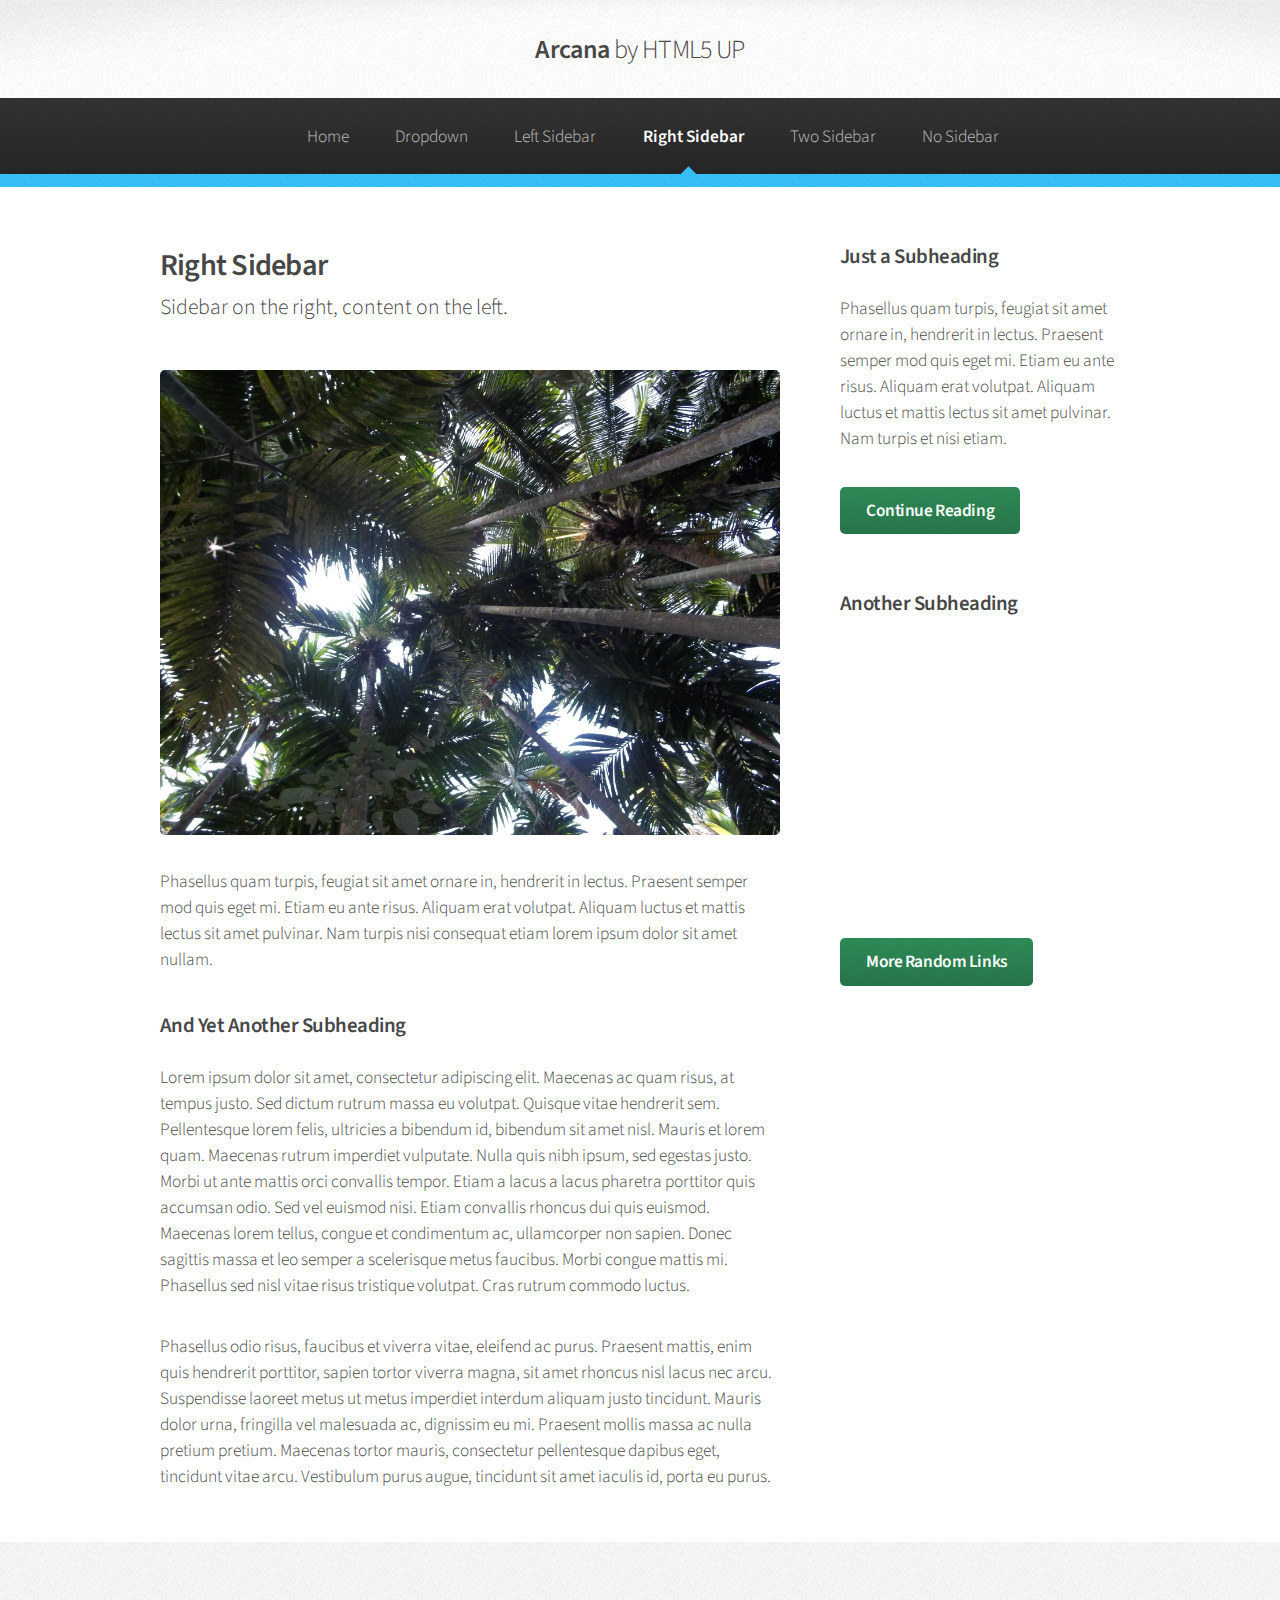
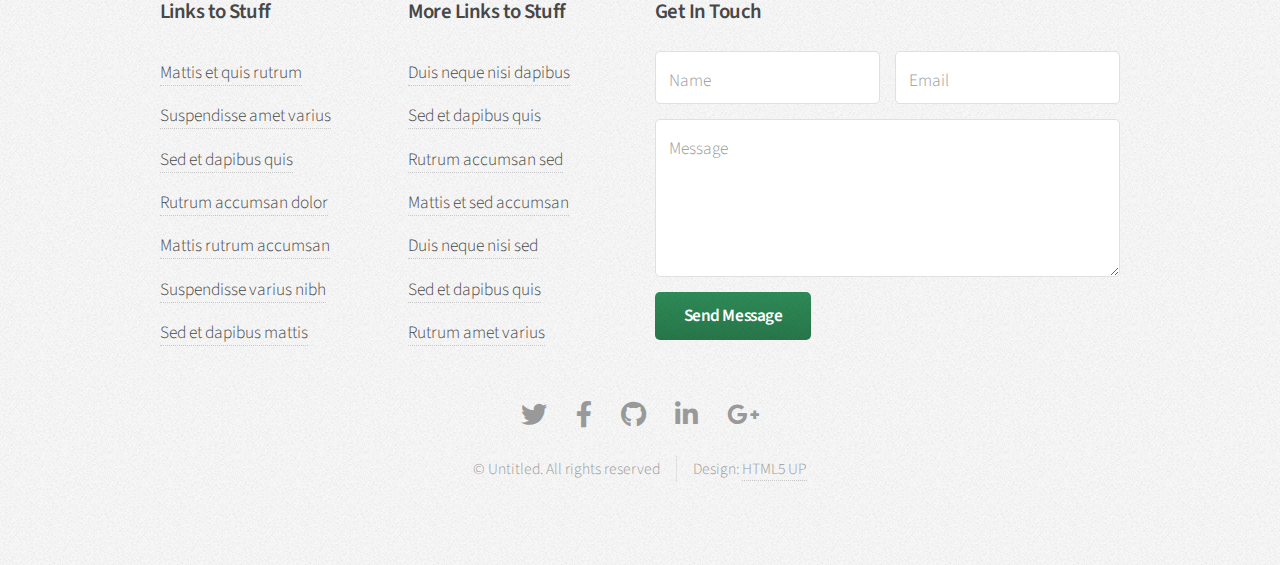
<file: right-sidebar.html>
<!DOCTYPE HTML>
<!--
	Arcana by HTML5 UP
	html5up.net | @ajlkn
	Free for personal and commercial use under the CCA 3.0 license (html5up.net/license)
-->
<html>
	<head>
		<title>Right Sidebar - Arcana by HTML5 UP</title>
		<meta charset="utf-8" />
		<meta name="viewport" content="width=device-width, initial-scale=1, user-scalable=no" />
		<link rel="stylesheet" href="assets/css/main.css" />
	</head>
	<body class="is-preload">
		<div id="page-wrapper">

			<!-- Header -->
				<div id="header">

					<!-- Logo -->
						<h1><a href="index.html" id="logo">Arcana <em>by HTML5 UP</em></a></h1>

					<!-- Nav -->
						<nav id="nav">
							<ul>
								<li><a href="index.html">Home</a></li>
								<li>
									<a href="#">Dropdown</a>
									<ul>
										<li><a href="#">Lorem dolor</a></li>
										<li><a href="#">Magna phasellus</a></li>
										<li><a href="#">Etiam sed tempus</a></li>
										<li>
											<a href="#">Submenu</a>
											<ul>
												<li><a href="#">Lorem dolor</a></li>
												<li><a href="#">Phasellus magna</a></li>
												<li><a href="#">Magna phasellus</a></li>
												<li><a href="#">Etiam nisl</a></li>
												<li><a href="#">Veroeros feugiat</a></li>
											</ul>
										</li>
										<li><a href="#">Veroeros feugiat</a></li>
									</ul>
								</li>
								<li><a href="left-sidebar.html">Left Sidebar</a></li>
								<li class="current"><a href="right-sidebar.html">Right Sidebar</a></li>
								<li><a href="two-sidebar.html">Two Sidebar</a></li>
								<li><a href="no-sidebar.html">No Sidebar</a></li>
							</ul>
						</nav>

				</div>

			<!-- Main -->
				<section class="wrapper style1">
					<div class="container">
						<div class="row gtr-200">
							<div class="col-8 col-12-narrower">
								<div id="content">

									<!-- Content -->

										<article>
											<header>
												<h2>Right Sidebar</h2>
												<p>Sidebar on the right, content on the left.</p>
											</header>

											<span class="image featured"><img src="images/banner.jpg" alt="" /></span>

											<p>Phasellus quam turpis, feugiat sit amet ornare in, hendrerit in lectus.
											Praesent semper mod quis eget mi. Etiam eu ante risus. Aliquam erat volutpat.
											Aliquam luctus et mattis lectus sit amet pulvinar. Nam turpis nisi
											consequat etiam lorem ipsum dolor sit amet nullam.</p>

											<h3>And Yet Another Subheading</h3>
											<p>Lorem ipsum dolor sit amet, consectetur adipiscing elit. Maecenas ac quam risus, at tempus
											justo. Sed dictum rutrum massa eu volutpat. Quisque vitae hendrerit sem. Pellentesque lorem felis,
											ultricies a bibendum id, bibendum sit amet nisl. Mauris et lorem quam. Maecenas rutrum imperdiet
											vulputate. Nulla quis nibh ipsum, sed egestas justo. Morbi ut ante mattis orci convallis tempor.
											Etiam a lacus a lacus pharetra porttitor quis accumsan odio. Sed vel euismod nisi. Etiam convallis
											rhoncus dui quis euismod. Maecenas lorem tellus, congue et condimentum ac, ullamcorper non sapien.
											Donec sagittis massa et leo semper a scelerisque metus faucibus. Morbi congue mattis mi.
											Phasellus sed nisl vitae risus tristique volutpat. Cras rutrum commodo luctus.</p>

											<p>Phasellus odio risus, faucibus et viverra vitae, eleifend ac purus. Praesent mattis, enim
											quis hendrerit porttitor, sapien tortor viverra magna, sit amet rhoncus nisl lacus nec arcu.
											Suspendisse laoreet metus ut metus imperdiet interdum aliquam justo tincidunt. Mauris dolor urna,
											fringilla vel malesuada ac, dignissim eu mi. Praesent mollis massa ac nulla pretium pretium.
											Maecenas tortor mauris, consectetur pellentesque dapibus eget, tincidunt vitae arcu.
											Vestibulum purus augue, tincidunt sit amet iaculis id, porta eu purus.</p>
										</article>

								</div>
							</div>
							<div class="col-4 col-12-narrower">
								<div id="sidebar">

									<!-- Sidebar -->

										<section>
											<h3>Just a Subheading</h3>
											<p>Phasellus quam turpis, feugiat sit amet ornare in, hendrerit in lectus.
											Praesent semper mod quis eget mi. Etiam eu ante risus. Aliquam erat volutpat.
											Aliquam luctus et mattis lectus sit amet pulvinar. Nam turpis et nisi etiam.</p>
											<footer>
												<a href="#" class="button">Continue Reading</a>
											</footer>
										</section>

										<section>
											<h3>Another Subheading</h3>
											<ul class="links">
												<li><a href="#">Amet turpis, feugiat et sit amet</a></li>
												<li><a href="#">Ornare in hendrerit in lectus</a></li>
												<li><a href="#">Semper mod quis eget mi dolore</a></li>
												<li><a href="#">Consequat etiam lorem phasellus</a></li>
												<li><a href="#">Amet turpis, feugiat et sit amet</a></li>
												<li><a href="#">Semper mod quisturpis nisi</a></li>
											</ul>
											<footer>
												<a href="#" class="button">More Random Links</a>
											</footer>
										</section>

								</div>
							</div>
						</div>
					</div>
				</section>

			<!-- Footer -->
				<div id="footer">
					<div class="container">
						<div class="row">
							<section class="col-3 col-6-narrower col-12-mobilep">
								<h3>Links to Stuff</h3>
								<ul class="links">
									<li><a href="#">Mattis et quis rutrum</a></li>
									<li><a href="#">Suspendisse amet varius</a></li>
									<li><a href="#">Sed et dapibus quis</a></li>
									<li><a href="#">Rutrum accumsan dolor</a></li>
									<li><a href="#">Mattis rutrum accumsan</a></li>
									<li><a href="#">Suspendisse varius nibh</a></li>
									<li><a href="#">Sed et dapibus mattis</a></li>
								</ul>
							</section>
							<section class="col-3 col-6-narrower col-12-mobilep">
								<h3>More Links to Stuff</h3>
								<ul class="links">
									<li><a href="#">Duis neque nisi dapibus</a></li>
									<li><a href="#">Sed et dapibus quis</a></li>
									<li><a href="#">Rutrum accumsan sed</a></li>
									<li><a href="#">Mattis et sed accumsan</a></li>
									<li><a href="#">Duis neque nisi sed</a></li>
									<li><a href="#">Sed et dapibus quis</a></li>
									<li><a href="#">Rutrum amet varius</a></li>
								</ul>
							</section>
							<section class="col-6 col-12-narrower">
								<h3>Get In Touch</h3>
								<form>
									<div class="row gtr-50">
										<div class="col-6 col-12-mobilep">
											<input type="text" name="name" id="name" placeholder="Name" />
										</div>
										<div class="col-6 col-12-mobilep">
											<input type="email" name="email" id="email" placeholder="Email" />
										</div>
										<div class="col-12">
											<textarea name="message" id="message" placeholder="Message" rows="5"></textarea>
										</div>
										<div class="col-12">
											<ul class="actions">
												<li><input type="submit" class="button alt" value="Send Message" /></li>
											</ul>
										</div>
									</div>
								</form>
							</section>
						</div>
					</div>

					<!-- Icons -->
						<ul class="icons">
							<li><a href="#" class="icon brands fa-twitter"><span class="label">Twitter</span></a></li>
							<li><a href="#" class="icon brands fa-facebook-f"><span class="label">Facebook</span></a></li>
							<li><a href="#" class="icon brands fa-github"><span class="label">GitHub</span></a></li>
							<li><a href="#" class="icon brands fa-linkedin-in"><span class="label">LinkedIn</span></a></li>
							<li><a href="#" class="icon brands fa-google-plus-g"><span class="label">Google+</span></a></li>
						</ul>

					<!-- Copyright -->
						<div class="copyright">
							<ul class="menu">
								<li>&copy; Untitled. All rights reserved</li><li>Design: <a href="http://html5up.net">HTML5 UP</a></li>
							</ul>
						</div>

				</div>

		</div>

		<!-- Scripts -->
			<script src="assets/js/jquery.min.js"></script>
			<script src="assets/js/jquery.dropotron.min.js"></script>
			<script src="assets/js/browser.min.js"></script>
			<script src="assets/js/breakpoints.min.js"></script>
			<script src="assets/js/util.js"></script>
			<script src="assets/js/main.js"></script>

	</body>
</html>
</file>
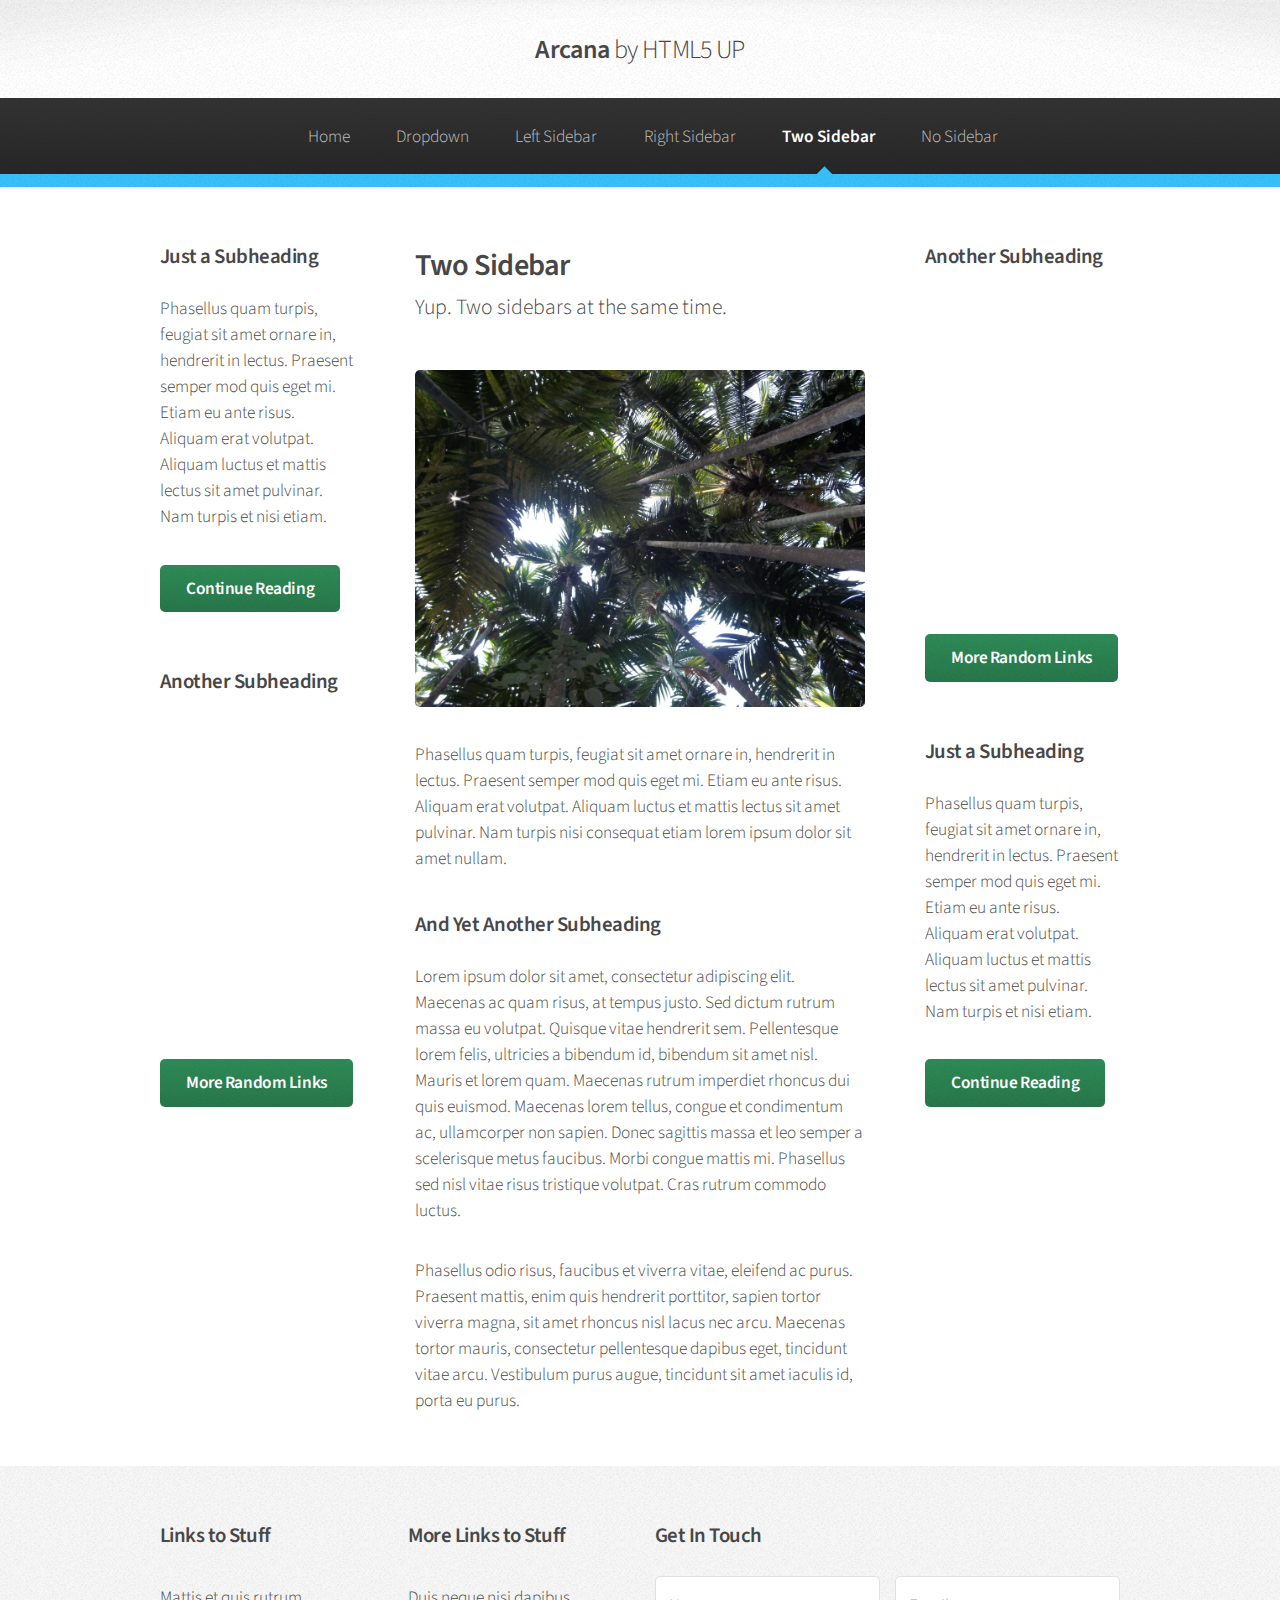
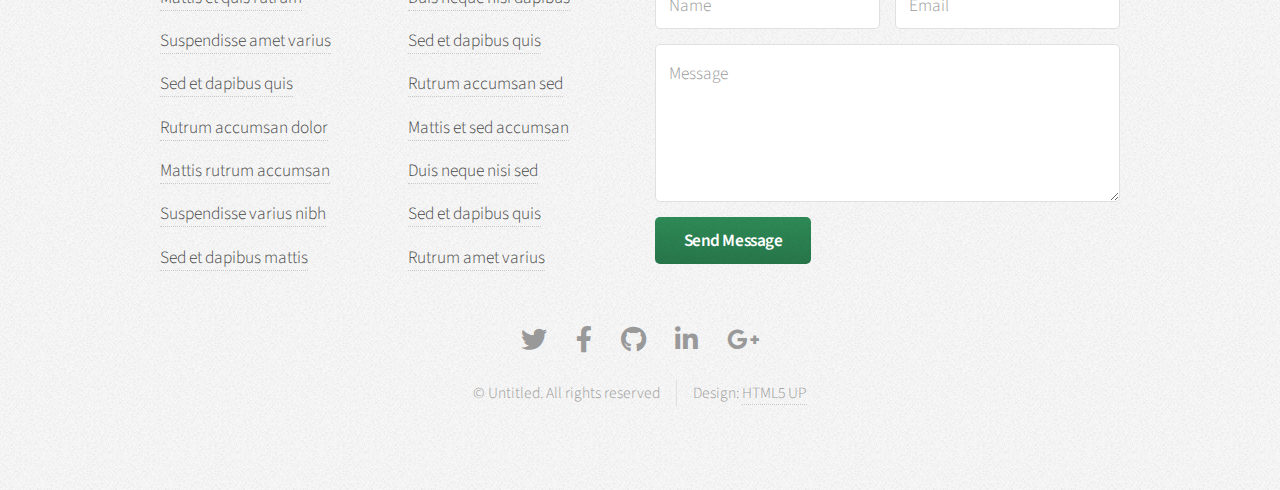
<file: two-sidebar.html>
<!DOCTYPE HTML>
<!--
	Arcana by HTML5 UP
	html5up.net | @ajlkn
	Free for personal and commercial use under the CCA 3.0 license (html5up.net/license)
-->
<html>
	<head>
		<title>Two Sidebar - Arcana by HTML5 UP</title>
		<meta charset="utf-8" />
		<meta name="viewport" content="width=device-width, initial-scale=1, user-scalable=no" />
		<link rel="stylesheet" href="assets/css/main.css" />
	</head>
	<body class="is-preload">
		<div id="page-wrapper">

			<!-- Header -->
				<div id="header">

					<!-- Logo -->
						<h1><a href="index.html" id="logo">Arcana <em>by HTML5 UP</em></a></h1>

					<!-- Nav -->
						<nav id="nav">
							<ul>
								<li><a href="index.html">Home</a></li>
								<li>
									<a href="#">Dropdown</a>
									<ul>
										<li><a href="#">Lorem dolor</a></li>
										<li><a href="#">Magna phasellus</a></li>
										<li><a href="#">Etiam sed tempus</a></li>
										<li>
											<a href="#">Submenu</a>
											<ul>
												<li><a href="#">Lorem dolor</a></li>
												<li><a href="#">Phasellus magna</a></li>
												<li><a href="#">Magna phasellus</a></li>
												<li><a href="#">Etiam nisl</a></li>
												<li><a href="#">Veroeros feugiat</a></li>
											</ul>
										</li>
										<li><a href="#">Veroeros feugiat</a></li>
									</ul>
								</li>
								<li><a href="left-sidebar.html">Left Sidebar</a></li>
								<li><a href="right-sidebar.html">Right Sidebar</a></li>
								<li class="current"><a href="two-sidebar.html">Two Sidebar</a></li>
								<li><a href="no-sidebar.html">No Sidebar</a></li>
							</ul>
						</nav>

				</div>

			<!-- Main -->
				<section class="wrapper style1">
					<div class="container">
						<div class="row gtr-200">
							<div class="col-3 col-12-narrower">
								<div id="sidebar1">

									<!-- Sidebar 1 -->

										<section>
											<h3>Just a Subheading</h3>
											<p>Phasellus quam turpis, feugiat sit amet ornare in, hendrerit in lectus.
											Praesent semper mod quis eget mi. Etiam eu ante risus. Aliquam erat volutpat.
											Aliquam luctus et mattis lectus sit amet pulvinar. Nam turpis et nisi etiam.</p>
											<footer>
												<a href="#" class="button">Continue Reading</a>
											</footer>
										</section>

										<section>
											<h3>Another Subheading</h3>
											<ul class="links">
												<li><a href="#">Amet turpis, feugiat sit amet</a></li>
												<li><a href="#">Ornare in hendrerit lectus</a></li>
												<li><a href="#">Semper mod quis eget dolore</a></li>
												<li><a href="#">Consequat lorem phasellus</a></li>
												<li><a href="#">Amet turpis feugiat amet</a></li>
												<li><a href="#">Semper mod quisturpis nisi</a></li>
											</ul>
											<footer>
												<a href="#" class="button">More Random Links</a>
											</footer>
										</section>

								</div>
							</div>
							<div class="col-6 col-12-narrower imp-narrower">
								<div id="content">

									<!-- Content -->

										<article>
											<header>
												<h2>Two Sidebar</h2>
												<p>Yup. Two sidebars at the same time.</p>
											</header>

											<span class="image featured"><img src="images/banner.jpg" alt="" /></span>

											<p>Phasellus quam turpis, feugiat sit amet ornare in, hendrerit in lectus.
											Praesent semper mod quis eget mi. Etiam eu ante risus. Aliquam erat volutpat.
											Aliquam luctus et mattis lectus sit amet pulvinar. Nam turpis nisi
											consequat etiam lorem ipsum dolor sit amet nullam.</p>

											<h3>And Yet Another Subheading</h3>
											<p>Lorem ipsum dolor sit amet, consectetur adipiscing elit. Maecenas ac quam risus, at tempus
											justo. Sed dictum rutrum massa eu volutpat. Quisque vitae hendrerit sem. Pellentesque lorem felis,
											ultricies a bibendum id, bibendum sit amet nisl. Mauris et lorem quam. Maecenas rutrum imperdiet
											rhoncus dui quis euismod. Maecenas lorem tellus, congue et condimentum ac, ullamcorper non sapien.
											Donec sagittis massa et leo semper a scelerisque metus faucibus. Morbi congue mattis mi.
											Phasellus sed nisl vitae risus tristique volutpat. Cras rutrum commodo luctus.</p>

											<p>Phasellus odio risus, faucibus et viverra vitae, eleifend ac purus. Praesent mattis, enim
											quis hendrerit porttitor, sapien tortor viverra magna, sit amet rhoncus nisl lacus nec arcu.
											Maecenas tortor mauris, consectetur pellentesque dapibus eget, tincidunt vitae arcu.
											Vestibulum purus augue, tincidunt sit amet iaculis id, porta eu purus.</p>
										</article>

								</div>
							</div>
							<div class="col-3 col-12-narrower">
								<div id="sidebar2">

									<!-- Sidebar 2 -->

										<section>
											<h3>Another Subheading</h3>
											<ul class="links">
												<li><a href="#">Amet turpis, feugiat sit amet</a></li>
												<li><a href="#">Ornare in hendrerit lectus</a></li>
												<li><a href="#">Semper mod quis eget dolore</a></li>
												<li><a href="#">Consequat lorem phasellus</a></li>
												<li><a href="#">Amet turpis feugiat amet</a></li>
												<li><a href="#">Semper mod quisturpis nisi</a></li>
											</ul>
											<footer>
												<a href="#" class="button">More Random Links</a>
											</footer>
										</section>

										<section>
											<h3>Just a Subheading</h3>
											<p>Phasellus quam turpis, feugiat sit amet ornare in, hendrerit in lectus.
											Praesent semper mod quis eget mi. Etiam eu ante risus. Aliquam erat volutpat.
											Aliquam luctus et mattis lectus sit amet pulvinar. Nam turpis et nisi etiam.</p>
											<footer>
												<a href="#" class="button">Continue Reading</a>
											</footer>
										</section>

								</div>
							</div>
						</div>
					</div>
				</section>

			<!-- Footer -->
				<div id="footer">
					<div class="container">
						<div class="row">
							<section class="col-3 col-6-narrower col-12-mobilep">
								<h3>Links to Stuff</h3>
								<ul class="links">
									<li><a href="#">Mattis et quis rutrum</a></li>
									<li><a href="#">Suspendisse amet varius</a></li>
									<li><a href="#">Sed et dapibus quis</a></li>
									<li><a href="#">Rutrum accumsan dolor</a></li>
									<li><a href="#">Mattis rutrum accumsan</a></li>
									<li><a href="#">Suspendisse varius nibh</a></li>
									<li><a href="#">Sed et dapibus mattis</a></li>
								</ul>
							</section>
							<section class="col-3 col-6-narrower col-12-mobilep">
								<h3>More Links to Stuff</h3>
								<ul class="links">
									<li><a href="#">Duis neque nisi dapibus</a></li>
									<li><a href="#">Sed et dapibus quis</a></li>
									<li><a href="#">Rutrum accumsan sed</a></li>
									<li><a href="#">Mattis et sed accumsan</a></li>
									<li><a href="#">Duis neque nisi sed</a></li>
									<li><a href="#">Sed et dapibus quis</a></li>
									<li><a href="#">Rutrum amet varius</a></li>
								</ul>
							</section>
							<section class="col-6 col-12-narrower">
								<h3>Get In Touch</h3>
								<form>
									<div class="row gtr-50">
										<div class="col-6 col-12-mobilep">
											<input type="text" name="name" id="name" placeholder="Name" />
										</div>
										<div class="col-6 col-12-mobilep">
											<input type="email" name="email" id="email" placeholder="Email" />
										</div>
										<div class="col-12">
											<textarea name="message" id="message" placeholder="Message" rows="5"></textarea>
										</div>
										<div class="col-12">
											<ul class="actions">
												<li><input type="submit" class="button alt" value="Send Message" /></li>
											</ul>
										</div>
									</div>
								</form>
							</section>
						</div>
					</div>

					<!-- Icons -->
						<ul class="icons">
							<li><a href="#" class="icon brands fa-twitter"><span class="label">Twitter</span></a></li>
							<li><a href="#" class="icon brands fa-facebook-f"><span class="label">Facebook</span></a></li>
							<li><a href="#" class="icon brands fa-github"><span class="label">GitHub</span></a></li>
							<li><a href="#" class="icon brands fa-linkedin-in"><span class="label">LinkedIn</span></a></li>
							<li><a href="#" class="icon brands fa-google-plus-g"><span class="label">Google+</span></a></li>
						</ul>

					<!-- Copyright -->
						<div class="copyright">
							<ul class="menu">
								<li>&copy; Untitled. All rights reserved</li><li>Design: <a href="http://html5up.net">HTML5 UP</a></li>
							</ul>
						</div>

				</div>

		</div>

		<!-- Scripts -->
			<script src="assets/js/jquery.min.js"></script>
			<script src="assets/js/jquery.dropotron.min.js"></script>
			<script src="assets/js/browser.min.js"></script>
			<script src="assets/js/breakpoints.min.js"></script>
			<script src="assets/js/util.js"></script>
			<script src="assets/js/main.js"></script>

	</body>
</html>
</file>
<file: assets/css/main.css>
@import url("fontawesome-all.min.css");
@import url("https://fonts.googleapis.com/css?family=Source+Sans+Pro:300,300italic,600,600italic");

/*
	Arcana by HTML5 UP
	html5up.net | @ajlkn
	Free for personal and commercial use under the CCA 3.0 license (html5up.net/license)
*/

html, body, div, span, applet, object,
iframe, h1, h2, h3, h4, h5, h6, p, blockquote,
pre, a, abbr, acronym, address, big, cite,
code, del, dfn, em, img, ins, kbd, q, s, samp,
small, strike, strong, sub, sup, tt, var, b,
u, i, center, dl, dt, dd, ol, ul, li, fieldset,
form, label, legend, table, caption, tbody,
tfoot, thead, tr, th, td, article, aside,
canvas, details, embed, figure, figcaption,
footer, header, hgroup, menu, nav, output, ruby,
section, summary, time, mark, audio, video {
	margin: 0;
	padding: 0;
	border: 0;
	font-size: 100%;
	font: inherit;
	vertical-align: baseline;}

article, aside, details, figcaption, figure,
footer, header, hgroup, menu, nav, section {
	display: block;}

body {
	line-height: 1;
}

ol, ul {
	list-style: none;
}

blockquote, q {
	quotes: none;
}

	blockquote:before, blockquote:after, q:before, q:after {
		content: '';
		content: none;
	}

table {
	border-collapse: collapse;
	border-spacing: 0;
}

body {
	-webkit-text-size-adjust: none;
}

mark {
	background-color: transparent;
	color: inherit;
}

input::-moz-focus-inner {
	border: 0;
	padding: 0;
}

input, select, textarea {
	-moz-appearance: none;
	-webkit-appearance: none;
	-ms-appearance: none;
	appearance: none;
}

/* Basic */

	html {
		box-sizing: border-box;
	}

	*, *:before, *:after {
		box-sizing: inherit;
	}

	body {
		background: #f7f7f7 url("images/bg01.png");
	}

		body.is-preload *, body.is-preload *:before, body.is-preload *:after {
			-moz-animation: none !important;
			-webkit-animation: none !important;
			-ms-animation: none !important;
			animation: none !important;
			-moz-transition: none !important;
			-webkit-transition: none !important;
			-ms-transition: none !important;
			transition: none !important;
		}

	body, input, select, textarea {
		color: #474747;
		font-family: 'Source Sans Pro', sans-serif;
		font-size: 16pt;
		font-weight: 300;
		line-height: 1.65em;
	}

	a {
		-moz-transition: color 0.2s ease-in-out, border-color 0.2s ease-in-out, opacity 0.2s ease-in-out;
		-webkit-transition: color 0.2s ease-in-out, border-color 0.2s ease-in-out, opacity 0.2s ease-in-out;
		-ms-transition: color 0.2s ease-in-out, border-color 0.2s ease-in-out, opacity 0.2s ease-in-out;
		transition: color 0.2s ease-in-out, border-color 0.2s ease-in-out, opacity 0.2s ease-in-out;
		color: #fff;
		text-decoration: none;
		border-bottom: dotted 1px;
	}

		a:hover {
			color: #2E8B57;
			border-bottom-color: transparent;
		}

	strong, b {
		font-weight: 600;
	}

	em, i {
		font-style: italic;
	}

	p, ul, ol, dl, table, blockquote {
		margin: 0 0 2em 0;
	}

	h1, h2, h3, h4, h5, h6 {
		color: inherit;
		font-weight: 600;
		line-height: 1.75em;
		margin-bottom: 1em;
	}

		h1 a, h2 a, h3 a, h4 a, h5 a, h6 a {
			color: inherit;
			text-decoration: none;
		}

		h1 em, h2 em, h3 em, h4 em, h5 em, h6 em {
			font-style: normal;
			font-weight: 300;
		}

	h2 {
		font-size: 1.75em;
		letter-spacing: -0.025em;
	}

	h3 {
		font-size: 1.2em;
		letter-spacing: -0.025em;
	}

	sub {
		font-size: 0.8em;
		position: relative;
		top: 0.5em;
	}

	sup {
		font-size: 0.8em;
		position: relative;
		top: -0.5em;
	}

	hr {
		border-top: solid 1px #e0e0e0;
		border: 0;
		margin-bottom: 1.5em;
	}

	blockquote {
		border-left: solid 0.5em #e0e0e0;
		font-style: italic;
		padding: 1em 0 1em 2em;
	}

/* Container */

	.container {
		margin: 0 auto;
		max-width: 100%;
		width: 1400px;
	}

		@media screen and (max-width: 1680px) {

			.container {
				width: 1200px;
			}

		}

		@media screen and (max-width: 1280px) {

			.container {
				width: 960px;
			}

		}

		@media screen and (max-width: 980px) {

			.container {
				width: 95%;
			}

		}

		@media screen and (max-width: 840px) {

			.container {
				width: 95%;
			}

		}

		@media screen and (max-width: 736px) {

			.container {
				width: 90%;
			}

		}

		@media screen and (max-width: 480px) {

			.container {
				width: 100%;
			}

		}

/* Row */

	.row {
		display: flex;
		flex-wrap: wrap;
		box-sizing: border-box;
		align-items: stretch;
	}

		.row > * {
			box-sizing: border-box;
		}

		.row.gtr-uniform > * > :last-child {
			margin-bottom: 0;
		}

		.row.aln-left {
			justify-content: flex-start;
		}

		.row.aln-center {
			justify-content: center;
		}

		.row.aln-right {
			justify-content: flex-end;
		}

		.row.aln-top {
			align-items: flex-start;
		}

		.row.aln-middle {
			align-items: center;
		}

		.row.aln-bottom {
			align-items: flex-end;
		}

		.row > .imp {
			order: -1;
		}

		.row > .col-1 {
			width: 8.33333%;
		}

		.row > .off-1 {
			margin-left: 8.33333%;
		}

		.row > .col-2 {
			width: 16.66667%;
		}

		.row > .off-2 {
			margin-left: 16.66667%;
		}

		.row > .col-3 {
			width: 25%;
		}

		.row > .off-3 {
			margin-left: 25%;
		}

		.row > .col-4 {
			width: 33.33333%;
		}

		.row > .off-4 {
			margin-left: 33.33333%;
		}

		.row > .col-5 {
			width: 41.66667%;
		}

		.row > .off-5 {
			margin-left: 41.66667%;
		}

		.row > .col-6 {
			width: 50%;
		}

		.row > .off-6 {
			margin-left: 50%;
		}

		.row > .col-7 {
			width: 58.33333%;
		}

		.row > .off-7 {
			margin-left: 58.33333%;
		}

		.row > .col-8 {
			width: 66.66667%;
		}

		.row > .off-8 {
			margin-left: 66.66667%;
		}

		.row > .col-9 {
			width: 75%;
		}

		.row > .off-9 {
			margin-left: 75%;
		}

		.row > .col-10 {
			width: 83.33333%;
		}

		.row > .off-10 {
			margin-left: 83.33333%;
		}

		.row > .col-11 {
			width: 91.66667%;
		}

		.row > .off-11 {
			margin-left: 91.66667%;
		}

		.row > .col-12 {
			width: 100%;
		}

		.row > .off-12 {
			margin-left: 100%;
		}

		.row.gtr-0 {
			margin-top: 0px;
			margin-left: 0px;
		}

			.row.gtr-0 > * {
				padding: 0px 0 0 0px;
			}

			.row.gtr-0.gtr-uniform {
				margin-top: 0px;
			}

				.row.gtr-0.gtr-uniform > * {
					padding-top: 0px;
				}

		.row.gtr-25 {
			margin-top: -12.5px;
			margin-left: -12.5px;
		}

			.row.gtr-25 > * {
				padding: 12.5px 0 0 12.5px;
			}

			.row.gtr-25.gtr-uniform {
				margin-top: -12.5px;
			}

				.row.gtr-25.gtr-uniform > * {
					padding-top: 12.5px;
				}

		.row.gtr-50 {
			margin-top: -25px;
			margin-left: -25px;
		}

			.row.gtr-50 > * {
				padding: 25px 0 0 25px;
			}

			.row.gtr-50.gtr-uniform {
				margin-top: -25px;
			}

				.row.gtr-50.gtr-uniform > * {
					padding-top: 25px;
				}

		.row {
			margin-top: -50px;
			margin-left: -50px;
		}

			.row > * {
				padding: 50px 0 0 50px;
			}

			.row.gtr-uniform {
				margin-top: -50px;
			}

				.row.gtr-uniform > * {
					padding-top: 50px;
				}

		.row.gtr-150 {
			margin-top: -75px;
			margin-left: -75px;
		}

			.row.gtr-150 > * {
				padding: 75px 0 0 75px;
			}

			.row.gtr-150.gtr-uniform {
				margin-top: -75px;
			}

				.row.gtr-150.gtr-uniform > * {
					padding-top: 75px;
				}

		.row.gtr-200 {
			margin-top: -100px;
			margin-left: -100px;
		}

			.row.gtr-200 > * {
				padding: 100px 0 0 100px;
			}

			.row.gtr-200.gtr-uniform {
				margin-top: -100px;
			}

				.row.gtr-200.gtr-uniform > * {
					padding-top: 100px;
				}

		@media screen and (max-width: 1680px) {

			.row {
				display: flex;
				flex-wrap: wrap;
				box-sizing: border-box;
				align-items: stretch;
			}

				.row > * {
					box-sizing: border-box;
				}

				.row.gtr-uniform > * > :last-child {
					margin-bottom: 0;
				}

				.row.aln-left {
					justify-content: flex-start;
				}

				.row.aln-center {
					justify-content: center;
				}

				.row.aln-right {
					justify-content: flex-end;
				}

				.row.aln-top {
					align-items: flex-start;
				}

				.row.aln-middle {
					align-items: center;
				}

				.row.aln-bottom {
					align-items: flex-end;
				}

				.row > .imp-wide {
					order: -1;
				}

				.row > .col-1-wide {
					width: 8.33333%;
				}

				.row > .off-1-wide {
					margin-left: 8.33333%;
				}

				.row > .col-2-wide {
					width: 16.66667%;
				}

				.row > .off-2-wide {
					margin-left: 16.66667%;
				}

				.row > .col-3-wide {
					width: 25%;
				}

				.row > .off-3-wide {
					margin-left: 25%;
				}

				.row > .col-4-wide {
					width: 33.33333%;
				}

				.row > .off-4-wide {
					margin-left: 33.33333%;
				}

				.row > .col-5-wide {
					width: 41.66667%;
				}

				.row > .off-5-wide {
					margin-left: 41.66667%;
				}

				.row > .col-6-wide {
					width: 50%;
				}

				.row > .off-6-wide {
					margin-left: 50%;
				}

				.row > .col-7-wide {
					width: 58.33333%;
				}

				.row > .off-7-wide {
					margin-left: 58.33333%;
				}

				.row > .col-8-wide {
					width: 66.66667%;
				}

				.row > .off-8-wide {
					margin-left: 66.66667%;
				}

				.row > .col-9-wide {
					width: 75%;
				}

				.row > .off-9-wide {
					margin-left: 75%;
				}

				.row > .col-10-wide {
					width: 83.33333%;
				}

				.row > .off-10-wide {
					margin-left: 83.33333%;
				}

				.row > .col-11-wide {
					width: 91.66667%;
				}

				.row > .off-11-wide {
					margin-left: 91.66667%;
				}

				.row > .col-12-wide {
					width: 100%;
				}

				.row > .off-12-wide {
					margin-left: 100%;
				}

				.row.gtr-0 {
					margin-top: 0px;
					margin-left: 0px;
				}

					.row.gtr-0 > * {
						padding: 0px 0 0 0px;
					}

					.row.gtr-0.gtr-uniform {
						margin-top: 0px;
					}

						.row.gtr-0.gtr-uniform > * {
							padding-top: 0px;
						}

				.row.gtr-25 {
					margin-top: -10px;
					margin-left: -10px;
				}

					.row.gtr-25 > * {
						padding: 10px 0 0 10px;
					}

					.row.gtr-25.gtr-uniform {
						margin-top: -10px;
					}

						.row.gtr-25.gtr-uniform > * {
							padding-top: 10px;
						}

				.row.gtr-50 {
					margin-top: -20px;
					margin-left: -20px;
				}

					.row.gtr-50 > * {
						padding: 20px 0 0 20px;
					}

					.row.gtr-50.gtr-uniform {
						margin-top: -20px;
					}

						.row.gtr-50.gtr-uniform > * {
							padding-top: 20px;
						}

				.row {
					margin-top: -40px;
					margin-left: -40px;
				}

					.row > * {
						padding: 40px 0 0 40px;
					}

					.row.gtr-uniform {
						margin-top: -40px;
					}

						.row.gtr-uniform > * {
							padding-top: 40px;
						}

				.row.gtr-150 {
					margin-top: -60px;
					margin-left: -60px;
				}

					.row.gtr-150 > * {
						padding: 60px 0 0 60px;
					}

					.row.gtr-150.gtr-uniform {
						margin-top: -60px;
					}

						.row.gtr-150.gtr-uniform > * {
							padding-top: 60px;
						}

				.row.gtr-200 {
					margin-top: -80px;
					margin-left: -80px;
				}

					.row.gtr-200 > * {
						padding: 80px 0 0 80px;
					}

					.row.gtr-200.gtr-uniform {
						margin-top: -80px;
					}

						.row.gtr-200.gtr-uniform > * {
							padding-top: 80px;
						}

		}

		@media screen and (max-width: 1280px) {

			.row {
				display: flex;
				flex-wrap: wrap;
				box-sizing: border-box;
				align-items: stretch;
			}

				.row > * {
					box-sizing: border-box;
				}

				.row.gtr-uniform > * > :last-child {
					margin-bottom: 0;
				}

				.row.aln-left {
					justify-content: flex-start;
				}

				.row.aln-center {
					justify-content: center;
				}

				.row.aln-right {
					justify-content: flex-end;
				}

				.row.aln-top {
					align-items: flex-start;
				}

				.row.aln-middle {
					align-items: center;
				}

				.row.aln-bottom {
					align-items: flex-end;
				}

				.row > .imp-normal {
					order: -1;
				}

				.row > .col-1-normal {
					width: 8.33333%;
				}

				.row > .off-1-normal {
					margin-left: 8.33333%;
				}

				.row > .col-2-normal {
					width: 16.66667%;
				}

				.row > .off-2-normal {
					margin-left: 16.66667%;
				}

				.row > .col-3-normal {
					width: 25%;
				}

				.row > .off-3-normal {
					margin-left: 25%;
				}

				.row > .col-4-normal {
					width: 33.33333%;
				}

				.row > .off-4-normal {
					margin-left: 33.33333%;
				}

				.row > .col-5-normal {
					width: 41.66667%;
				}

				.row > .off-5-normal {
					margin-left: 41.66667%;
				}

				.row > .col-6-normal {
					width: 50%;
				}

				.row > .off-6-normal {
					margin-left: 50%;
				}

				.row > .col-7-normal {
					width: 58.33333%;
				}

				.row > .off-7-normal {
					margin-left: 58.33333%;
				}

				.row > .col-8-normal {
					width: 66.66667%;
				}

				.row > .off-8-normal {
					margin-left: 66.66667%;
				}

				.row > .col-9-normal {
					width: 75%;
				}

				.row > .off-9-normal {
					margin-left: 75%;
				}

				.row > .col-10-normal {
					width: 83.33333%;
				}

				.row > .off-10-normal {
					margin-left: 83.33333%;
				}

				.row > .col-11-normal {
					width: 91.66667%;
				}

				.row > .off-11-normal {
					margin-left: 91.66667%;
				}

				.row > .col-12-normal {
					width: 100%;
				}

				.row > .off-12-normal {
					margin-left: 100%;
				}

				.row.gtr-0 {
					margin-top: 0px;
					margin-left: 0px;
				}

					.row.gtr-0 > * {
						padding: 0px 0 0 0px;
					}

					.row.gtr-0.gtr-uniform {
						margin-top: 0px;
					}

						.row.gtr-0.gtr-uniform > * {
							padding-top: 0px;
						}

				.row.gtr-25 {
					margin-top: -7.5px;
					margin-left: -7.5px;
				}

					.row.gtr-25 > * {
						padding: 7.5px 0 0 7.5px;
					}

					.row.gtr-25.gtr-uniform {
						margin-top: -7.5px;
					}

						.row.gtr-25.gtr-uniform > * {
							padding-top: 7.5px;
						}

				.row.gtr-50 {
					margin-top: -15px;
					margin-left: -15px;
				}

					.row.gtr-50 > * {
						padding: 15px 0 0 15px;
					}

					.row.gtr-50.gtr-uniform {
						margin-top: -15px;
					}

						.row.gtr-50.gtr-uniform > * {
							padding-top: 15px;
						}

				.row {
					margin-top: -30px;
					margin-left: -30px;
				}

					.row > * {
						padding: 30px 0 0 30px;
					}

					.row.gtr-uniform {
						margin-top: -30px;
					}

						.row.gtr-uniform > * {
							padding-top: 30px;
						}

				.row.gtr-150 {
					margin-top: -45px;
					margin-left: -45px;
				}

					.row.gtr-150 > * {
						padding: 45px 0 0 45px;
					}

					.row.gtr-150.gtr-uniform {
						margin-top: -45px;
					}

						.row.gtr-150.gtr-uniform > * {
							padding-top: 45px;
						}

				.row.gtr-200 {
					margin-top: -60px;
					margin-left: -60px;
				}

					.row.gtr-200 > * {
						padding: 60px 0 0 60px;
					}

					.row.gtr-200.gtr-uniform {
						margin-top: -60px;
					}

						.row.gtr-200.gtr-uniform > * {
							padding-top: 60px;
						}

		}

		@media screen and (max-width: 980px) {

			.row {
				display: flex;
				flex-wrap: wrap;
				box-sizing: border-box;
				align-items: stretch;
			}

				.row > * {
					box-sizing: border-box;
				}

				.row.gtr-uniform > * > :last-child {
					margin-bottom: 0;
				}

				.row.aln-left {
					justify-content: flex-start;
				}

				.row.aln-center {
					justify-content: center;
				}

				.row.aln-right {
					justify-content: flex-end;
				}

				.row.aln-top {
					align-items: flex-start;
				}

				.row.aln-middle {
					align-items: center;
				}

				.row.aln-bottom {
					align-items: flex-end;
				}

				.row > .imp-narrow {
					order: -1;
				}

				.row > .col-1-narrow {
					width: 8.33333%;
				}

				.row > .off-1-narrow {
					margin-left: 8.33333%;
				}

				.row > .col-2-narrow {
					width: 16.66667%;
				}

				.row > .off-2-narrow {
					margin-left: 16.66667%;
				}

				.row > .col-3-narrow {
					width: 25%;
				}

				.row > .off-3-narrow {
					margin-left: 25%;
				}

				.row > .col-4-narrow {
					width: 33.33333%;
				}

				.row > .off-4-narrow {
					margin-left: 33.33333%;
				}

				.row > .col-5-narrow {
					width: 41.66667%;
				}

				.row > .off-5-narrow {
					margin-left: 41.66667%;
				}

				.row > .col-6-narrow {
					width: 50%;
				}

				.row > .off-6-narrow {
					margin-left: 50%;
				}

				.row > .col-7-narrow {
					width: 58.33333%;
				}

				.row > .off-7-narrow {
					margin-left: 58.33333%;
				}

				.row > .col-8-narrow {
					width: 66.66667%;
				}

				.row > .off-8-narrow {
					margin-left: 66.66667%;
				}

				.row > .col-9-narrow {
					width: 75%;
				}

				.row > .off-9-narrow {
					margin-left: 75%;
				}

				.row > .col-10-narrow {
					width: 83.33333%;
				}

				.row > .off-10-narrow {
					margin-left: 83.33333%;
				}

				.row > .col-11-narrow {
					width: 91.66667%;
				}

				.row > .off-11-narrow {
					margin-left: 91.66667%;
				}

				.row > .col-12-narrow {
					width: 100%;
				}

				.row > .off-12-narrow {
					margin-left: 100%;
				}

				.row.gtr-0 {
					margin-top: 0px;
					margin-left: 0px;
				}

					.row.gtr-0 > * {
						padding: 0px 0 0 0px;
					}

					.row.gtr-0.gtr-uniform {
						margin-top: 0px;
					}

						.row.gtr-0.gtr-uniform > * {
							padding-top: 0px;
						}

				.row.gtr-25 {
					margin-top: -7.5px;
					margin-left: -7.5px;
				}

					.row.gtr-25 > * {
						padding: 7.5px 0 0 7.5px;
					}

					.row.gtr-25.gtr-uniform {
						margin-top: -7.5px;
					}

						.row.gtr-25.gtr-uniform > * {
							padding-top: 7.5px;
						}

				.row.gtr-50 {
					margin-top: -15px;
					margin-left: -15px;
				}

					.row.gtr-50 > * {
						padding: 15px 0 0 15px;
					}

					.row.gtr-50.gtr-uniform {
						margin-top: -15px;
					}

						.row.gtr-50.gtr-uniform > * {
							padding-top: 15px;
						}

				.row {
					margin-top: -30px;
					margin-left: -30px;
				}

					.row > * {
						padding: 30px 0 0 30px;
					}

					.row.gtr-uniform {
						margin-top: -30px;
					}

						.row.gtr-uniform > * {
							padding-top: 30px;
						}

				.row.gtr-150 {
					margin-top: -45px;
					margin-left: -45px;
				}

					.row.gtr-150 > * {
						padding: 45px 0 0 45px;
					}

					.row.gtr-150.gtr-uniform {
						margin-top: -45px;
					}

						.row.gtr-150.gtr-uniform > * {
							padding-top: 45px;
						}

				.row.gtr-200 {
					margin-top: -60px;
					margin-left: -60px;
				}

					.row.gtr-200 > * {
						padding: 60px 0 0 60px;
					}

					.row.gtr-200.gtr-uniform {
						margin-top: -60px;
					}

						.row.gtr-200.gtr-uniform > * {
							padding-top: 60px;
						}

		}

		@media screen and (max-width: 840px) {

			.row {
				display: flex;
				flex-wrap: wrap;
				box-sizing: border-box;
				align-items: stretch;
			}

				.row > * {
					box-sizing: border-box;
				}

				.row.gtr-uniform > * > :last-child {
					margin-bottom: 0;
				}

				.row.aln-left {
					justify-content: flex-start;
				}

				.row.aln-center {
					justify-content: center;
				}

				.row.aln-right {
					justify-content: flex-end;
				}

				.row.aln-top {
					align-items: flex-start;
				}

				.row.aln-middle {
					align-items: center;
				}

				.row.aln-bottom {
					align-items: flex-end;
				}

				.row > .imp-narrower {
					order: -1;
				}

				.row > .col-1-narrower {
					width: 8.33333%;
				}

				.row > .off-1-narrower {
					margin-left: 8.33333%;
				}

				.row > .col-2-narrower {
					width: 16.66667%;
				}

				.row > .off-2-narrower {
					margin-left: 16.66667%;
				}

				.row > .col-3-narrower {
					width: 25%;
				}

				.row > .off-3-narrower {
					margin-left: 25%;
				}

				.row > .col-4-narrower {
					width: 33.33333%;
				}

				.row > .off-4-narrower {
					margin-left: 33.33333%;
				}

				.row > .col-5-narrower {
					width: 41.66667%;
				}

				.row > .off-5-narrower {
					margin-left: 41.66667%;
				}

				.row > .col-6-narrower {
					width: 50%;
				}

				.row > .off-6-narrower {
					margin-left: 50%;
				}

				.row > .col-7-narrower {
					width: 58.33333%;
				}

				.row > .off-7-narrower {
					margin-left: 58.33333%;
				}

				.row > .col-8-narrower {
					width: 66.66667%;
				}

				.row > .off-8-narrower {
					margin-left: 66.66667%;
				}

				.row > .col-9-narrower {
					width: 75%;
				}

				.row > .off-9-narrower {
					margin-left: 75%;
				}

				.row > .col-10-narrower {
					width: 83.33333%;
				}

				.row > .off-10-narrower {
					margin-left: 83.33333%;
				}

				.row > .col-11-narrower {
					width: 91.66667%;
				}

				.row > .off-11-narrower {
					margin-left: 91.66667%;
				}

				.row > .col-12-narrower {
					width: 100%;
				}

				.row > .off-12-narrower {
					margin-left: 100%;
				}

				.row.gtr-0 {
					margin-top: 0px;
					margin-left: 0px;
				}

					.row.gtr-0 > * {
						padding: 0px 0 0 0px;
					}

					.row.gtr-0.gtr-uniform {
						margin-top: 0px;
					}

						.row.gtr-0.gtr-uniform > * {
							padding-top: 0px;
						}

				.row.gtr-25 {
					margin-top: -7.5px;
					margin-left: -7.5px;
				}

					.row.gtr-25 > * {
						padding: 7.5px 0 0 7.5px;
					}

					.row.gtr-25.gtr-uniform {
						margin-top: -7.5px;
					}

						.row.gtr-25.gtr-uniform > * {
							padding-top: 7.5px;
						}

				.row.gtr-50 {
					margin-top: -15px;
					margin-left: -15px;
				}

					.row.gtr-50 > * {
						padding: 15px 0 0 15px;
					}

					.row.gtr-50.gtr-uniform {
						margin-top: -15px;
					}

						.row.gtr-50.gtr-uniform > * {
							padding-top: 15px;
						}

				.row {
					margin-top: -30px;
					margin-left: -30px;
				}

					.row > * {
						padding: 30px 0 0 30px;
					}

					.row.gtr-uniform {
						margin-top: -30px;
					}

						.row.gtr-uniform > * {
							padding-top: 30px;
						}

				.row.gtr-150 {
					margin-top: -45px;
					margin-left: -45px;
				}

					.row.gtr-150 > * {
						padding: 45px 0 0 45px;
					}

					.row.gtr-150.gtr-uniform {
						margin-top: -45px;
					}

						.row.gtr-150.gtr-uniform > * {
							padding-top: 45px;
						}

				.row.gtr-200 {
					margin-top: -60px;
					margin-left: -60px;
				}

					.row.gtr-200 > * {
						padding: 60px 0 0 60px;
					}

					.row.gtr-200.gtr-uniform {
						margin-top: -60px;
					}

						.row.gtr-200.gtr-uniform > * {
							padding-top: 60px;
						}

		}

		@media screen and (max-width: 736px) {

			.row {
				display: flex;
				flex-wrap: wrap;
				box-sizing: border-box;
				align-items: stretch;
			}

				.row > * {
					box-sizing: border-box;
				}

				.row.gtr-uniform > * > :last-child {
					margin-bottom: 0;
				}

				.row.aln-left {
					justify-content: flex-start;
				}

				.row.aln-center {
					justify-content: center;
				}

				.row.aln-right {
					justify-content: flex-end;
				}

				.row.aln-top {
					align-items: flex-start;
				}

				.row.aln-middle {
					align-items: center;
				}

				.row.aln-bottom {
					align-items: flex-end;
				}

				.row > .imp-mobile {
					order: -1;
				}

				.row > .col-1-mobile {
					width: 8.33333%;
				}

				.row > .off-1-mobile {
					margin-left: 8.33333%;
				}

				.row > .col-2-mobile {
					width: 16.66667%;
				}

				.row > .off-2-mobile {
					margin-left: 16.66667%;
				}

				.row > .col-3-mobile {
					width: 25%;
				}

				.row > .off-3-mobile {
					margin-left: 25%;
				}

				.row > .col-4-mobile {
					width: 33.33333%;
				}

				.row > .off-4-mobile {
					margin-left: 33.33333%;
				}

				.row > .col-5-mobile {
					width: 41.66667%;
				}

				.row > .off-5-mobile {
					margin-left: 41.66667%;
				}

				.row > .col-6-mobile {
					width: 50%;
				}

				.row > .off-6-mobile {
					margin-left: 50%;
				}

				.row > .col-7-mobile {
					width: 58.33333%;
				}

				.row > .off-7-mobile {
					margin-left: 58.33333%;
				}

				.row > .col-8-mobile {
					width: 66.66667%;
				}

				.row > .off-8-mobile {
					margin-left: 66.66667%;
				}

				.row > .col-9-mobile {
					width: 75%;
				}

				.row > .off-9-mobile {
					margin-left: 75%;
				}

				.row > .col-10-mobile {
					width: 83.33333%;
				}

				.row > .off-10-mobile {
					margin-left: 83.33333%;
				}

				.row > .col-11-mobile {
					width: 91.66667%;
				}

				.row > .off-11-mobile {
					margin-left: 91.66667%;
				}

				.row > .col-12-mobile {
					width: 100%;
				}

				.row > .off-12-mobile {
					margin-left: 100%;
				}

				.row.gtr-0 {
					margin-top: 0px;
					margin-left: 0px;
				}

					.row.gtr-0 > * {
						padding: 0px 0 0 0px;
					}

					.row.gtr-0.gtr-uniform {
						margin-top: 0px;
					}

						.row.gtr-0.gtr-uniform > * {
							padding-top: 0px;
						}

				.row.gtr-25 {
					margin-top: -5px;
					margin-left: -5px;
				}

					.row.gtr-25 > * {
						padding: 5px 0 0 5px;
					}

					.row.gtr-25.gtr-uniform {
						margin-top: -5px;
					}

						.row.gtr-25.gtr-uniform > * {
							padding-top: 5px;
						}

				.row.gtr-50 {
					margin-top: -10px;
					margin-left: -10px;
				}

					.row.gtr-50 > * {
						padding: 10px 0 0 10px;
					}

					.row.gtr-50.gtr-uniform {
						margin-top: -10px;
					}

						.row.gtr-50.gtr-uniform > * {
							padding-top: 10px;
						}

				.row {
					margin-top: -20px;
					margin-left: -20px;
				}

					.row > * {
						padding: 20px 0 0 20px;
					}

					.row.gtr-uniform {
						margin-top: -20px;
					}

						.row.gtr-uniform > * {
							padding-top: 20px;
						}

				.row.gtr-150 {
					margin-top: -30px;
					margin-left: -30px;
				}

					.row.gtr-150 > * {
						padding: 30px 0 0 30px;
					}

					.row.gtr-150.gtr-uniform {
						margin-top: -30px;
					}

						.row.gtr-150.gtr-uniform > * {
							padding-top: 30px;
						}

				.row.gtr-200 {
					margin-top: -40px;
					margin-left: -40px;
				}

					.row.gtr-200 > * {
						padding: 40px 0 0 40px;
					}

					.row.gtr-200.gtr-uniform {
						margin-top: -40px;
					}

						.row.gtr-200.gtr-uniform > * {
							padding-top: 40px;
						}

		}

		@media screen and (max-width: 480px) {

			.row {
				display: flex;
				flex-wrap: wrap;
				box-sizing: border-box;
				align-items: stretch;
			}

				.row > * {
					box-sizing: border-box;
				}

				.row.gtr-uniform > * > :last-child {
					margin-bottom: 0;
				}

				.row.aln-left {
					justify-content: flex-start;
				}

				.row.aln-center {
					justify-content: center;
				}

				.row.aln-right {
					justify-content: flex-end;
				}

				.row.aln-top {
					align-items: flex-start;
				}

				.row.aln-middle {
					align-items: center;
				}

				.row.aln-bottom {
					align-items: flex-end;
				}

				.row > .imp-mobilep {
					order: -1;
				}

				.row > .col-1-mobilep {
					width: 8.33333%;
				}

				.row > .off-1-mobilep {
					margin-left: 8.33333%;
				}

				.row > .col-2-mobilep {
					width: 16.66667%;
				}

				.row > .off-2-mobilep {
					margin-left: 16.66667%;
				}

				.row > .col-3-mobilep {
					width: 25%;
				}

				.row > .off-3-mobilep {
					margin-left: 25%;
				}

				.row > .col-4-mobilep {
					width: 33.33333%;
				}

				.row > .off-4-mobilep {
					margin-left: 33.33333%;
				}

				.row > .col-5-mobilep {
					width: 41.66667%;
				}

				.row > .off-5-mobilep {
					margin-left: 41.66667%;
				}

				.row > .col-6-mobilep {
					width: 50%;
				}

				.row > .off-6-mobilep {
					margin-left: 50%;
				}

				.row > .col-7-mobilep {
					width: 58.33333%;
				}

				.row > .off-7-mobilep {
					margin-left: 58.33333%;
				}

				.row > .col-8-mobilep {
					width: 66.66667%;
				}

				.row > .off-8-mobilep {
					margin-left: 66.66667%;
				}

				.row > .col-9-mobilep {
					width: 75%;
				}

				.row > .off-9-mobilep {
					margin-left: 75%;
				}

				.row > .col-10-mobilep {
					width: 83.33333%;
				}

				.row > .off-10-mobilep {
					margin-left: 83.33333%;
				}

				.row > .col-11-mobilep {
					width: 91.66667%;
				}

				.row > .off-11-mobilep {
					margin-left: 91.66667%;
				}

				.row > .col-12-mobilep {
					width: 100%;
				}

				.row > .off-12-mobilep {
					margin-left: 100%;
				}

				.row.gtr-0 {
					margin-top: 0px;
					margin-left: 0px;
				}

					.row.gtr-0 > * {
						padding: 0px 0 0 0px;
					}

					.row.gtr-0.gtr-uniform {
						margin-top: 0px;
					}

						.row.gtr-0.gtr-uniform > * {
							padding-top: 0px;
						}

				.row.gtr-25 {
					margin-top: -5px;
					margin-left: -5px;
				}

					.row.gtr-25 > * {
						padding: 5px 0 0 5px;
					}

					.row.gtr-25.gtr-uniform {
						margin-top: -5px;
					}

						.row.gtr-25.gtr-uniform > * {
							padding-top: 5px;
						}

				.row.gtr-50 {
					margin-top: -10px;
					margin-left: -10px;
				}

					.row.gtr-50 > * {
						padding: 10px 0 0 10px;
					}

					.row.gtr-50.gtr-uniform {
						margin-top: -10px;
					}

						.row.gtr-50.gtr-uniform > * {
							padding-top: 10px;
						}

				.row {
					margin-top: -20px;
					margin-left: -20px;
				}

					.row > * {
						padding: 20px 0 0 20px;
					}

					.row.gtr-uniform {
						margin-top: -20px;
					}

						.row.gtr-uniform > * {
							padding-top: 20px;
						}

				.row.gtr-150 {
					margin-top: -30px;
					margin-left: -30px;
				}

					.row.gtr-150 > * {
						padding: 30px 0 0 30px;
					}

					.row.gtr-150.gtr-uniform {
						margin-top: -30px;
					}

						.row.gtr-150.gtr-uniform > * {
							padding-top: 30px;
						}

				.row.gtr-200 {
					margin-top: -40px;
					margin-left: -40px;
				}

					.row.gtr-200 > * {
						padding: 40px 0 0 40px;
					}

					.row.gtr-200.gtr-uniform {
						margin-top: -40px;
					}

						.row.gtr-200.gtr-uniform > * {
							padding-top: 40px;
						}

		}

/* Section/Article */

	section.special, article.special {
		text-align: center;
	}

	header p {
		/* Removed the color #999 for the text here because it was too light and did not contrast with the background well */
		font-size: 1.25em;
		position: relative;
		margin-top: -1.25em;
		margin-bottom: 2.25em;
	}

	header.major {
		text-align: center;
		margin: 0 0 2em 0;
	}

		header.major h2 {
			font-size: 2.25em;
		}

		header.major p {
			position: relative;
			border-top: solid 1px #e0e0e0;
			padding: 1em 0 0 0;
			margin: 0;
			top: -1em;
			font-size: 1.5em;
			letter-spacing: -0.025em;
		}

	footer {
		margin: 0 0 3em 0;
	}

		footer > :last-child {
			margin-bottom: 0;
		}

		footer.major {
			padding-top: 3em;
		}

/* Form */

	input[type="text"],
	input[type="password"],
	input[type="email"],
	textarea {
		-moz-appearance: none;
		-webkit-appearance: none;
		-ms-appearance: none;
		appearance: none;
		-moz-transition: border-color 0.2s ease-in-out;
		-webkit-transition: border-color 0.2s ease-in-out;
		-ms-transition: border-color 0.2s ease-in-out;
		transition: border-color 0.2s ease-in-out;
		background: #fff;
		border: solid 1px #e0e0e0;
		border-radius: 5px;
		color: inherit;
		display: block;
		outline: 0;
		padding: 0.75em;
		text-decoration: none;
		width: 100%;
	}

		input[type="text"]:focus,
		input[type="password"]:focus,
		input[type="email"]:focus,
		textarea:focus {
			border-color: #37c0fb;
		}

	input[type="text"],
	input[type="password"],
	input[type="email"] {
		line-height: 1em;
	}

	label {
		display: block;
		color: inherit;
		font-weight: 600;
		line-height: 1.75em;
		margin-bottom: 0.5em;
	}

	::-webkit-input-placeholder {
		color: #999;
		position: relative;
		top: 3px;
	}

	:-moz-placeholder {
		color: #999;
	}

	::-moz-placeholder {
		color: #999;
	}

	:-ms-input-placeholder {
		color: #999;
	}

/* Image */

	.image {
		border: 0;
		display: inline-block;
		position: relative;
		border-radius: 5px;
	}

		.image img {
			display: block;
			border-radius: 5px;
		}

		.image.left {
			display: block;
			float: left;
			margin: 0 2em 2em 0;
			position: relative;
			top: 0.25em;
		}

			.image.left img {
				display: block;
				width: 100%;
			}

		.image.fit {
			display: block;
		}

			.image.fit img {
				display: block;
				width: 100%;
			}

		.image.featured {
			display: block;
			margin: 0 0 2em 0;
		}

			.image.featured img {
				display: block;
				width: 100%;
			}

/* Icon */

	.icon {
		text-decoration: none;
		position: relative;
		text-decoration: none;
	}

		.icon:before {
			-moz-osx-font-smoothing: grayscale;
			-webkit-font-smoothing: antialiased;
			display: inline-block;
			font-style: normal;
			font-variant: normal;
			text-rendering: auto;
			line-height: 1;
			text-transform: none !important;
			font-family: 'Font Awesome 5 Free';
			font-weight: 400;
		}

		.icon > .label {
			display: none;
		}

		.icon:before {
			line-height: inherit;
		}

		.icon.solid:before {
			font-weight: 900;
		}

		.icon.brands:before {
			font-family: 'Font Awesome 5 Brands';
		}

		.icon.major {
			text-align: center;
			cursor: default;
			background-color: #37c0fb;
			background-image: -moz-linear-gradient(top, rgba(0,0,0,0), rgba(0,0,0,0.15)), url("images/bg01.png");
			background-image: -webkit-linear-gradient(top, rgba(0,0,0,0), rgba(0,0,0,0.15)), url("images/bg01.png");
			background-image: -ms-linear-gradient(top, rgba(0,0,0,0), rgba(0,0,0,0.15)), url("images/bg01.png");
			background-image: linear-gradient(top, rgba(0,0,0,0), rgba(0,0,0,0.15)), url("images/bg01.png");
			color: #fff;
			border-radius: 100%;
			display: inline-block;
			width: 5em;
			height: 5em;
			line-height: 5em;
			box-shadow: 0 0 0 7px white, 0 0 0 8px #e0e0e0;
			margin: 0 0 2em 0;
		}

			.icon.major:before {
				font-size: 36px;
			}
		
		.far{
			font-size:inherit;
		}

/* Lists */

	ol {
		list-style: decimal;
		padding-left: 1.25em;
	}

		ol li {
			padding-left: 0.25em;
		}

	ul {
		list-style: disc;
		padding-left: 1em;
	}

		ul li {
			padding-left: 0.5em;
		}

/* Links */

	ul.links {
		list-style: none;
		padding-left: 0;
	}

		ul.links li {
			line-height: 2.5em;
			padding-left: 0;
		}

/* Icons */

	ul.icons {
		cursor: default;
		list-style: none;
		padding-left: 0;
	}

		ul.icons li {
			display: inline-block;
			line-height: 1em;
			padding-left: 1.5em;
		}

			ul.icons li:first-child {
				padding-left: 0;
			}

			ul.icons li a, ul.icons li span {
				font-size: 2em;
				border: 0;
			}

/* Menu */

	ul.menu {
		list-style: none;
		padding-left: 0;
	}

		ul.menu li {
			border-left: solid 1px #e0e0e0;
			display: inline-block;
			padding: 0 0 0 1em;
			margin: 0 0 0 1em;
		}

			ul.menu li:first-child {
				border-left: 0;
				margin-left: 0;
				padding-left: 0;
			}

/* Actions */

	ul.actions {
		display: -moz-flex;
		display: -webkit-flex;
		display: -ms-flex;
		display: flex;
		cursor: default;
		list-style: none;
		margin-left: -1em;
		padding-left: 0;
	}

		ul.actions li {
			padding: 0 0 0 1em;
			vertical-align: middle;
		}

		ul.actions.special {
			-moz-justify-content: center;
			-webkit-justify-content: center;
			-ms-justify-content: center;
			justify-content: center;
			width: 100%;
			margin-left: 0;
		}

			ul.actions.special li:first-child {
				padding-left: 0;
			}

		ul.actions.stacked {
			-moz-flex-direction: column;
			-webkit-flex-direction: column;
			-ms-flex-direction: column;
			flex-direction: column;
			margin-left: 0;
		}

			ul.actions.stacked li {
				padding: 1.25em 0 0 0;
			}

				ul.actions.stacked li:first-child {
					padding-top: 0;
				}

		ul.actions.fit {
			width: calc(100% + 1em);
		}

			ul.actions.fit li {
				-moz-flex-grow: 1;
				-webkit-flex-grow: 1;
				-ms-flex-grow: 1;
				flex-grow: 1;
				-moz-flex-shrink: 1;
				-webkit-flex-shrink: 1;
				-ms-flex-shrink: 1;
				flex-shrink: 1;
				width: 100%;
			}

				ul.actions.fit li > * {
					width: 100%;
				}

			ul.actions.fit.stacked {
				width: 100%;
			}

		@media screen and (max-width: 736px) {

			ul.actions:not(.fixed) {
				-moz-flex-direction: column;
				-webkit-flex-direction: column;
				-ms-flex-direction: column;
				flex-direction: column;
				margin-left: 0;
				width: 100% !important;
			}

				ul.actions:not(.fixed) li {
					-moz-flex-grow: 1;
					-webkit-flex-grow: 1;
					-ms-flex-grow: 1;
					flex-grow: 1;
					-moz-flex-shrink: 1;
					-webkit-flex-shrink: 1;
					-ms-flex-shrink: 1;
					flex-shrink: 1;
					padding: 1em 0 0 0;
					text-align: center;
					width: 100%;
				}

					ul.actions:not(.fixed) li > * {
						width: 100%;
					}

					ul.actions:not(.fixed) li:first-child {
						padding-top: 0;
					}

					ul.actions:not(.fixed) li input[type="submit"],
					ul.actions:not(.fixed) li input[type="reset"],
					ul.actions:not(.fixed) li input[type="button"],
					ul.actions:not(.fixed) li button,
					ul.actions:not(.fixed) li .button {
						width: 100%;
					}

						ul.actions:not(.fixed) li input[type="submit"].icon:before,
						ul.actions:not(.fixed) li input[type="reset"].icon:before,
						ul.actions:not(.fixed) li input[type="button"].icon:before,
						ul.actions:not(.fixed) li button.icon:before,
						ul.actions:not(.fixed) li .button.icon:before {
							margin-left: -0.5em;
						}

		}

/* Tables */

	table {
		width: 100%;
	}

		table.default {
			width: 100%;
		}

			table.default tbody tr {
				border-bottom: solid 1px #e0e0e0;
			}

			table.default td {
				padding: 0.5em 1em 0.5em 1em;
			}

			table.default th {
				font-weight: 600;
				padding: 0.5em 1em 0.5em 1em;
				text-align: left;
			}

			table.default thead {
				background-color: #555555;
				background-image: -moz-linear-gradient(top, rgba(0,0,0,0), rgba(0,0,0,0.15)), url("images/bg01.png");
				background-image: -webkit-linear-gradient(top, rgba(0,0,0,0), rgba(0,0,0,0.15)), url("images/bg01.png");
				background-image: -ms-linear-gradient(top, rgba(0,0,0,0), rgba(0,0,0,0.15)), url("images/bg01.png");
				background-image: linear-gradient(top, rgba(0,0,0,0), rgba(0,0,0,0.15)), url("images/bg01.png");
				color: #fff;
			}

/* Button */

	input[type="submit"],
	input[type="reset"],
	input[type="button"],
	button,
	.button {
		-moz-appearance: none;
		-webkit-appearance: none;
		-ms-appearance: none;
		appearance: none;
		-moz-transition: background-color 0.2s ease-in-out, color 0.2s ease-in-out, box-shadow 0.2s ease-in-out;
		-webkit-transition: background-color 0.2s ease-in-out, color 0.2s ease-in-out, box-shadow 0.2s ease-in-out;
		-ms-transition: background-color 0.2s ease-in-out, color 0.2s ease-in-out, box-shadow 0.2s ease-in-out;
		transition: background-color 0.2s ease-in-out, color 0.2s ease-in-out, box-shadow 0.2s ease-in-out;
		background-image: -moz-linear-gradient(top, rgba(0,0,0,0), rgba(0,0,0,0.15)), url("images/bg01.png");
		background-image: -webkit-linear-gradient(top, rgba(0,0,0,0), rgba(0,0,0,0.15)), url("images/bg01.png");
		background-image: -ms-linear-gradient(top, rgba(0,0,0,0), rgba(0,0,0,0.15)), url("images/bg01.png");
		background-image: linear-gradient(top, rgba(0,0,0,0), rgba(0,0,0,0.15)), url("images/bg01.png");
		background-color: 	#2E8B57;
		border-radius: 5px;
		border: 0;
		color: #fff;
		cursor: pointer;
		display: inline-block;
		padding: 0 1.5em;
		line-height: 2.75em;
		min-width: 9em;
		text-align: center;
		text-decoration: none;
		font-weight: 600;
		letter-spacing: -0.025em;
	}

		input[type="submit"]:hover,
		input[type="reset"]:hover,
		input[type="button"]:hover,
		button:hover,
		.button:hover {
			background-color: #474747;
			color: #fff !important;
		}

		input[type="submit"]:active,
		input[type="reset"]:active,
		input[type="button"]:active,
		button:active,
		.button:active {
			background-color: #1eb8fb;
			color: #fff;
		}

		input[type="submit"].alt,
		input[type="reset"].alt,
		input[type="button"].alt,
		button.alt,
		.button.alt {
			background-color: #2e8b57;
			color: #fff;
		}

			input[type="submit"].alt:hover,
			input[type="reset"].alt:hover,
			input[type="button"].alt:hover,
			button.alt:hover,
			.button.alt:hover {
				background-color: #626262;
			}

			input[type="submit"].alt:active,
			input[type="reset"].alt:active,
			input[type="button"].alt:active,
			button.alt:active,
			.button.alt:active {
				background-color: #484848;
			}

		input[type="submit"].icon:before,
		input[type="reset"].icon:before,
		input[type="button"].icon:before,
		button.icon:before,
		.button.icon:before {
			margin-right: 0.5em;
		}

		input[type="submit"].fit,
		input[type="reset"].fit,
		input[type="button"].fit,
		button.fit,
		.button.fit {
			width: 100%;
		}

		input[type="submit"].small,
		input[type="reset"].small,
		input[type="button"].small,
		button.small,
		.button.small {
			font-size: 0.8em;
		}

/* Box */

	.box.highlight {
		text-align: center;
	}

	.box.post {
		position: relative;
		margin: 0 0 2em 0;
	}

		.box.post:after {
			content: '';
			display: block;
			clear: both;
		}

		.box.post .inner {
			margin-left: calc(30% + 2em);
		}

			.box.post .inner > :last-child {
				margin-bottom: 0;
			}

		.box.post .image {
			width: 30%;
			margin: 0;
		}

/* Header */

	#header {
		text-align: center;
		padding: 3em 0 0 0;
		background-color: #fff;
		background-image: url("images/bg02.png"), url("images/bg02.png"), url("images/bg01.png");
		background-position: top left,					top left,					top left;
		background-size: 100% 6em,					100% 6em,					auto;
		background-repeat: no-repeat,					no-repeat,					repeat;
	}

		#header h1 {
			padding: 0 0 2.75em 0;
			margin: 0;
		}

			#header h1 a {
				font-size: 1.5em;
				letter-spacing: -0.025em;
				border: 0;
			}

	#nav {
		cursor: default;
		background-color: #333;
		background-image: -moz-linear-gradient(top, rgba(0,0,0,0), rgba(0,0,0,0.3)), url("images/bg01.png");
		background-image: -webkit-linear-gradient(top, rgba(0,0,0,0), rgba(0,0,0,0.3)), url("images/bg01.png");
		background-image: -ms-linear-gradient(top, rgba(0,0,0,0), rgba(0,0,0,0.3)), url("images/bg01.png");
		background-image: linear-gradient(top, rgba(0,0,0,0), rgba(0,0,0,0.3)), url("images/bg01.png");
		padding: 0;
	}

		#nav:after {
			content: '';
			display: block;
			width: 100%;
			height: 0.75em;
			background-color: #37c0fb;
			background-image: url("images/bg01.png");
		}

		#nav > ul {
			margin: 0;
		}

			#nav > ul > li {
				position: relative;
				display: inline-block;
				margin-left: 1em;
			}

				#nav > ul > li a {
					color: #c0c0c0;
					text-decoration: none;
					border: 0;
					display: block;
					padding: 1.5em 0.5em 1.35em 0.5em;
				}

				#nav > ul > li:first-child {
					margin-left: 0;
				}

				#nav > ul > li:hover a {
					color: #fff;
				}

				#nav > ul > li.current {
					font-weight: 600;
				}

					#nav > ul > li.current:before {
						-moz-transform: rotateZ(45deg);
						-webkit-transform: rotateZ(45deg);
						-ms-transform: rotateZ(45deg);
						transform: rotateZ(45deg);
						width: 0.75em;
						height: 0.75em;
						content: '';
						display: block;
						position: absolute;
						bottom: -0.5em;
						left: 50%;
						margin-left: -0.375em;
						background-color: #37c0fb;
						background-image: url("images/bg01.png");
					}

					#nav > ul > li.current a {
						color: #fff;
					}

				#nav > ul > li.active a {
					color: #fff;
				}

				#nav > ul > li.active.current:before {
					opacity: 0;
				}

				#nav > ul > li > ul {
					display: none;
				}

/* Dropotron */

	.dropotron {
		background-image: -moz-linear-gradient(top, rgba(0,0,0,0.3), rgba(0,0,0,0)), url("images/bg01.png");
		background-image: -webkit-linear-gradient(top, rgba(0,0,0,0.3), rgba(0,0,0,0)), url("images/bg01.png");
		background-image: -ms-linear-gradient(top, rgba(0,0,0,0.3), rgba(0,0,0,0)), url("images/bg01.png");
		background-image: linear-gradient(top, rgba(0,0,0,0.3), rgba(0,0,0,0)), url("images/bg01.png");
		background-color: #333;
		border-radius: 5px;
		color: #fff;
		min-width: 10em;
		padding: 1em 0;
		text-align: center;
		box-shadow: 0 1em 1em 0 rgba(0, 0, 0, 0.5);
		list-style: none;
	}

		.dropotron > li {
			line-height: 2em;
			padding: 0 1.1em 0 1em;
		}

			.dropotron > li > a {
				color: #c0c0c0;
				text-decoration: none;
				border: 0;
			}

			.dropotron > li.active > a, .dropotron > li:hover > a {
				color: #fff;
			}

		.dropotron.level-0 {
			border-radius: 0 0 5px 5px;
			font-size: 0.9em;
			padding-top: 0;
			margin-top: -1px;
		}

/* Banner */

	#banner {
		background-image: url("../../images/banner.jpg");
		background-position: center center;
		background-size: cover;
		height: 28em;
		text-align: center;
		position: relative;
	}

		#banner header {
			position: absolute;
			bottom: 0;
			left: 0;
			width: 100%;
			background: #212121;
			background: rgba(27, 27, 27, 0.75);
			color: #fff;
			padding: 1.5em 0;
		}

			#banner header h2 {
				display: inline-block;
				margin: 0;
				font-size: 1.25em;
				vertical-align: middle;
			}

				#banner header h2 em {
					opacity: 0.75;
				}

				#banner header h2 a {
					border-bottom-color: rgba(255, 255, 255, 0.5);
				}

					#banner header h2 a:hover {
						border-bottom-color: transparent;
					}

			#banner header .button {
				vertical-align: middle;
				margin-left: 1em;
			}

/* Contact Form */

	.contact h3{
		padding-top:2em;
		padding-left:1em;
	}

	.contact form {
		display: block;
		margin-top: 1em;
		padding-left:1em;
		padding-right:1em;
	}

/* Wrapper */

	.wrapper {
		padding: 5em 0 3em 0;
	}

		.wrapper.style1 {
			background: #fff;
		}

		.wrapper.style2 {
			background-color: #fff;
			background-image: url("images/bg02.png"), url("images/bg03.png"), url("images/bg01.png");
			background-position: top left,						bottom left,					top left;
			background-size: 100% 6em,						100% 6em,						auto;
			background-repeat: no-repeat,						no-repeat,						repeat;
		}

		.wrapper.style3 {
			background-color: #2E8B57;
			background-image: -moz-linear-gradient(top, rgba(0,0,0,0), rgba(0,0,0,0.15)), url("images/bg01.png");
			background-image: -webkit-linear-gradient(top, rgba(0,0,0,0), rgba(0,0,0,0.15)), url("images/bg01.png");
			background-image: -ms-linear-gradient(top, rgba(0,0,0,0), rgba(0,0,0,0.15)), url("images/bg01.png");
			background-image: linear-gradient(top, rgba(0,0,0,0), rgba(0,0,0,0.15)), url("images/bg01.png");
			color: #fff;
		}

			.wrapper.style3 .button {
				background: #fff;
				color: #474747;
			}

				.wrapper.style3 .button:hover {
					color: 	#228B22 !important;
				}

/* CTA */

	#cta {
		text-align: center;
		padding: 3.5em 0;
	}

		#cta header h2 {
			display: inline-block;
			vertical-align: middle;
			margin: 0;
		}

		#cta header .button {
			vertical-align: middle;
			margin-left: 1em;
		}

/* Footer */

	#footer {
		padding: 4em 0 8em 0;
	}

		#footer a {
			color: inherit;
			border-bottom-color: rgba(71, 71, 71, 0.25);
		}

			#footer a:hover {
				color: #2E8B57;
				border-bottom-color: transparent;
			}

		#footer .container {
			margin-bottom: 4em;
		}

		#footer .icons {
			text-align: center;
			margin: 0;
		}

			#footer .icons a {
				color: #999;
			}

				#footer .icons a:hover {
					color: #2E8B57;
				}

		#footer .copyright {
			color: #999;
			margin-top: 1.5em;
			text-align: center;
			font-size: 0.9em;
		}

/* Wide */

	@media screen and (max-width: 1680px) {

		/* Basic */

			body, input, select, textarea {
				font-size: 14pt;
				line-height: 1.5em;
			}

		/* Banner */

			#banner {
				height: 24em;
			}

	}

/* Normal */

	@media screen and (max-width: 1280px) {

		/* Basic */

			body, input, select, textarea {
				font-size: 13pt;
				line-height: 1.5em;
			}

		/* Lists */

			ol {
				padding-left: 1.25em;
			}

				ol li {
					padding-left: 0.25em;
				}

		/* Icons */

			ul.icons li a, ul.icons li span {
				font-size: 1.5em;
			}

		/* Header */

			#header {
				padding: 2em 0 0 0;
			}

				#header h1 {
					padding: 0 0 1.75em 0;
				}

		/* Banner */

			#banner {
				height: 20em;
			}

		/* Wrapper */

			.wrapper {
				padding: 3em 0 1em 0;
			}

		/* CTA */

			#cta {
				padding: 2em 0;
			}

		/* Footer */

			#footer {
				padding: 3em 0 3em 0;
			}

				#footer .container {
					margin-bottom: 1em;
				}

	}

/* Narrow */

	@media screen and (max-width: 980px) {

		/* Basic */

			body, input, select, textarea {
				font-size: 12pt;
				line-height: 1.5em;
			}

	}

/* Narrower */

	#navPanel, #titleBar {
		display: none;
	}

	@media screen and (max-width: 840px) {

		/* Basic */

			html, body {
				overflow-x: hidden;
			}

			body, input, select, textarea {
				font-size: 13pt;
			}

			h1, h2, h3, h4, h5, h6 {
				margin-bottom: 0.5em;
			}

			header p {
				margin-top: -0.75em;
			}

			header.major {
				text-align: center;
				margin: 0 0 2em 0;
			}

				header.major h2 {
					font-size: 1.75em;
				}

				header.major p {
					top: -0.25em;
					font-size: 1.25em;
				}

		/* Box */

			.box.highlight {
				text-align: left;
				position: relative;
				padding-left: 7em;
			}

				.box.highlight i {
					position: absolute;
					margin: 0;
					left: 0;
					top: 0.25em;
				}

			.box.post .inner {
				margin-left: calc(20% + 2em);
			}

			.box.post .image {
				width: 20%;
			}

		/* Header */

			#header {
				display: none;
			}

		/* Banner */

			#banner {
				height: 20em;
			}

				#banner header h2 {
					display: block;
				}

				#banner header .button {
					margin: 1em 0 0 0;
				}

		/* CTA */

			#cta {
				padding: 1.5em 0;
			}

				#cta header h2 {
					display: block;
				}

				#cta header .button {
					margin: 1em 0 0 0;
				}

		/* Footer */

			#footer {
				text-align: center;
			}

				#footer .container {
					margin-bottom: 4em;
				}

				#footer form .actions {
					-moz-justify-content: center;
					-webkit-justify-content: center;
					-ms-justify-content: center;
					justify-content: center;
					width: 100%;
					margin-left: 0;
				}

					#footer form .actions li:first-child {
						padding-left: 0;
					}

		/* Nav */

			#page-wrapper {
				-moz-backface-visibility: hidden;
				-webkit-backface-visibility: hidden;
				-ms-backface-visibility: hidden;
				backface-visibility: hidden;
				-moz-transition: -moz-transform 0.5s ease;
				-webkit-transition: -webkit-transform 0.5s ease;
				-ms-transition: -ms-transform 0.5s ease;
				transition: transform 0.5s ease;
				padding-bottom: 1px;
				padding-top: 44px;
			}

			#titleBar {
				-moz-backface-visibility: hidden;
				-webkit-backface-visibility: hidden;
				-ms-backface-visibility: hidden;
				backface-visibility: hidden;
				-moz-transition: -moz-transform 0.5s ease;
				-webkit-transition: -webkit-transform 0.5s ease;
				-ms-transition: -ms-transform 0.5s ease;
				transition: transform 0.5s ease;
				display: block;
				height: 44px;
				left: 0;
				position: fixed;
				top: 0;
				width: 100%;
				z-index: 10001;
				background-color: #333;
				background-image: -moz-linear-gradient(top, rgba(0,0,0,0), rgba(0,0,0,0.3)), url("images/bg01.png");
				background-image: -webkit-linear-gradient(top, rgba(0,0,0,0), rgba(0,0,0,0.3)), url("images/bg01.png");
				background-image: -ms-linear-gradient(top, rgba(0,0,0,0), rgba(0,0,0,0.3)), url("images/bg01.png");
				background-image: linear-gradient(top, rgba(0,0,0,0), rgba(0,0,0,0.3)), url("images/bg01.png");
				height: 44px;
				line-height: 44px;
				box-shadow: 0 4px 0 0 #37c0fb;
			}

				#titleBar .title {
					display: block;
					position: relative;
					font-weight: 600;
					text-align: center;
					color: #fff;
					z-index: 1;
				}

					#titleBar .title em {
						font-style: normal;
						font-weight: 300;
					}

				#titleBar .toggle {
					text-decoration: none;
					border: 0;
					height: 60px;
					left: 0;
					position: absolute;
					top: 0;
					width: 80px;
					z-index: 2;
				}

					#titleBar .toggle:before {
						-moz-osx-font-smoothing: grayscale;
						-webkit-font-smoothing: antialiased;
						display: inline-block;
						font-style: normal;
						font-variant: normal;
						text-rendering: auto;
						line-height: 1;
						text-transform: none !important;
						font-family: 'Font Awesome 5 Free';
						font-weight: 900;
					}

					#titleBar .toggle:before {
						content: '\f0c9';
						display: block;
						height: 44px;
						line-height: inherit;
						text-align: center;
						width: 44px;
						color: #fff;
						opacity: 0.5;
					}

					#titleBar .toggle:active:before {
						opacity: 0.75;
					}

			#navPanel {
				background-color: #1f1f1f;
				box-shadow: inset -1px 0 3px 0 rgba(0, 0, 0, 0.5);
				background-image: -moz-linear-gradient(left, rgba(0,0,0,0) 75%, rgba(0,0,0,0.15)), url("images/bg01.png");
				background-image: -webkit-linear-gradient(left, rgba(0,0,0,0) 75%, rgba(0,0,0,0.15)), url("images/bg01.png");
				background-image: -ms-linear-gradient(left, rgba(0,0,0,0) 75%, rgba(0,0,0,0.15)), url("images/bg01.png");
				background-image: linear-gradient(left, rgba(0,0,0,0) 75%, rgba(0,0,0,0.15)), url("images/bg01.png");
				-moz-backface-visibility: hidden;
				-webkit-backface-visibility: hidden;
				-ms-backface-visibility: hidden;
				backface-visibility: hidden;
				-moz-transform: translateX(-275px);
				-webkit-transform: translateX(-275px);
				-ms-transform: translateX(-275px);
				transform: translateX(-275px);
				-moz-transition: -moz-transform 0.5s ease;
				-webkit-transition: -webkit-transform 0.5s ease;
				-ms-transition: -ms-transform 0.5s ease;
				transition: transform 0.5s ease;
				display: block;
				height: 100%;
				left: 0;
				overflow-y: auto;
				position: fixed;
				top: 0;
				width: 275px;
				z-index: 10002;
			}

				#navPanel .link {
					border-bottom: 0;
					border-top: solid 1px rgba(255, 255, 255, 0.05);
					color: #888;
					display: block;
					height: 48px;
					line-height: 48px;
					padding: 0 1em 0 1em;
					text-decoration: none;
				}

					#navPanel .link:first-child {
						border-top: 0;
					}

					#navPanel .link.depth-0 {
						color: #fff;
					}

					#navPanel .link .indent-1 {
						display: inline-block;
						width: 1em;
					}

					#navPanel .link .indent-2 {
						display: inline-block;
						width: 2em;
					}

					#navPanel .link .indent-3 {
						display: inline-block;
						width: 3em;
					}

					#navPanel .link .indent-4 {
						display: inline-block;
						width: 4em;
					}

					#navPanel .link .indent-5 {
						display: inline-block;
						width: 5em;
					}

			body.navPanel-visible #page-wrapper {
				-moz-transform: translateX(275px);
				-webkit-transform: translateX(275px);
				-ms-transform: translateX(275px);
				transform: translateX(275px);
			}

			body.navPanel-visible #titleBar {
				-moz-transform: translateX(275px);
				-webkit-transform: translateX(275px);
				-ms-transform: translateX(275px);
				transform: translateX(275px);
			}

			body.navPanel-visible #navPanel {
				-moz-transform: translateX(0);
				-webkit-transform: translateX(0);
				-ms-transform: translateX(0);
				transform: translateX(0);
			}

	}

/* Mobile */

	@media screen and (max-width: 736px) {

		/* Basic */

			body, input, select, textarea {
				font-size: 11pt;
				line-height: 1.35em;
			}

			h2 {
				font-size: 1.25em;
				letter-spacing: 0;
				line-height: 1.35em;
			}

			h3 {
				font-size: 1em;
				letter-spacing: 0;
				line-height: 1.35em;
			}

			header p {
				margin-top: -0.5em;
				font-size: 1em;
			}

			header.major {
				padding: 0 20px;
			}

				header.major h2 {
					font-size: 1.25em;
				}

				header.major p {
					top: 0;
					margin-top: 1.25em;
					font-size: 1em;
				}

		/* Menu */

			ul.menu li {
				border: 0;
				padding: 0;
				margin: 0;
				display: block;
				line-height: 2em;
			}

		/* Banner */

			#banner {
				height: 18em;
			}

		/* Wrapper */

			.wrapper {
				padding: 2em 0 1px 0;
			}

	}

/* Mobile (Portrait) */

	@media screen and (max-width: 480px) {

		/* Icon */

			.icon.major {
				width: 4em;
				height: 4em;
				line-height: 4em;
				box-shadow: 0 0 0 7px white, 0 0 0 8px #e0e0e0;
			}

				.icon.major:before {
					font-size: 24px;
				}

		/* Button */

			input[type="submit"],
			input[type="reset"],
			input[type="button"],
			button,
			.button {
				width: 100%;
				display: block;
			}

		/* Box */

			.box.highlight {
				padding-left: calc(4em + 30px);
			}

			.box.post .inner {
				margin-left: calc(30% + 20px);
			}

			.box.post .image {
				width: 30%;
			}

		/* Banner */

			#banner {
				height: 20em;
			}

				#banner header {
					padding: 20px;
				}

		/* Wrapper */

			.wrapper {
				padding: 2em 20px 1px 20px;
			}

		/* CTA */

			#cta {
				padding: 20px;
			}

		/* Footer */

			#footer {
				padding: 2em 20px;
				text-align: left;
			}

	}
</file>
